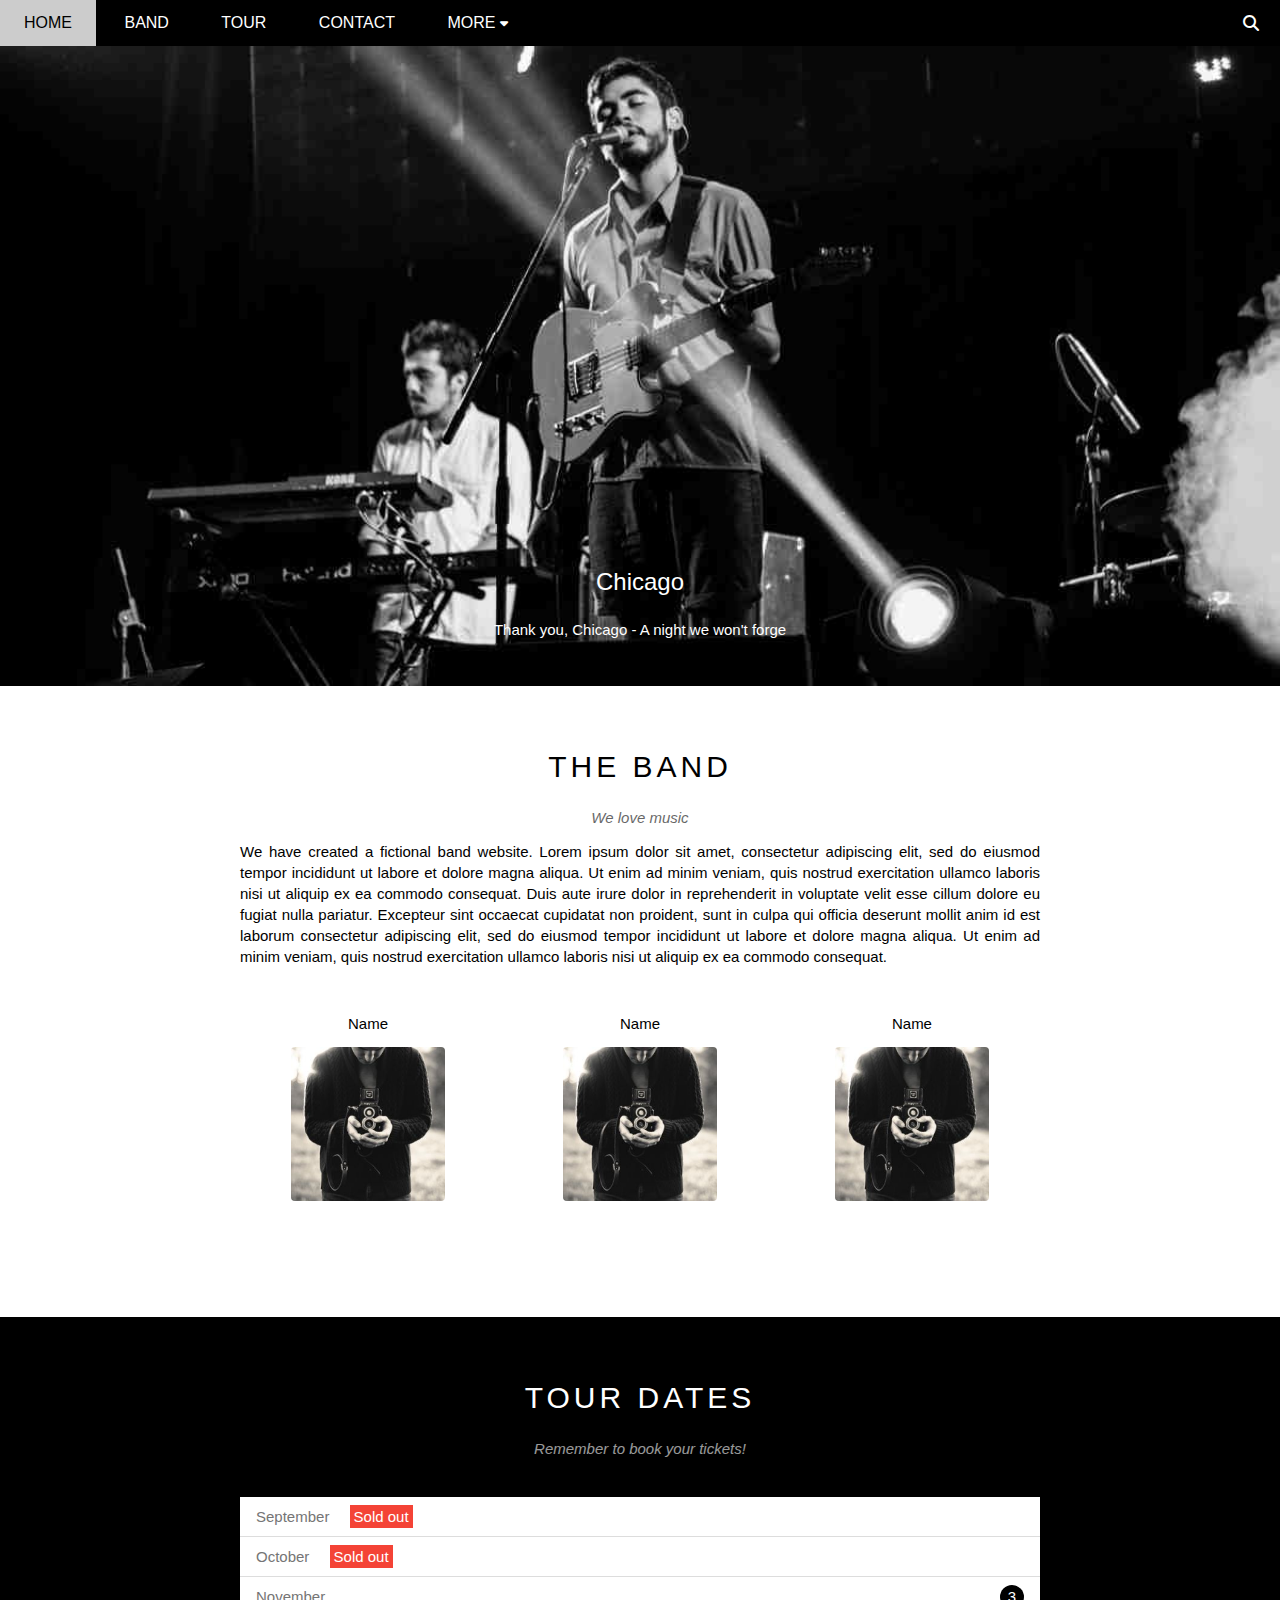
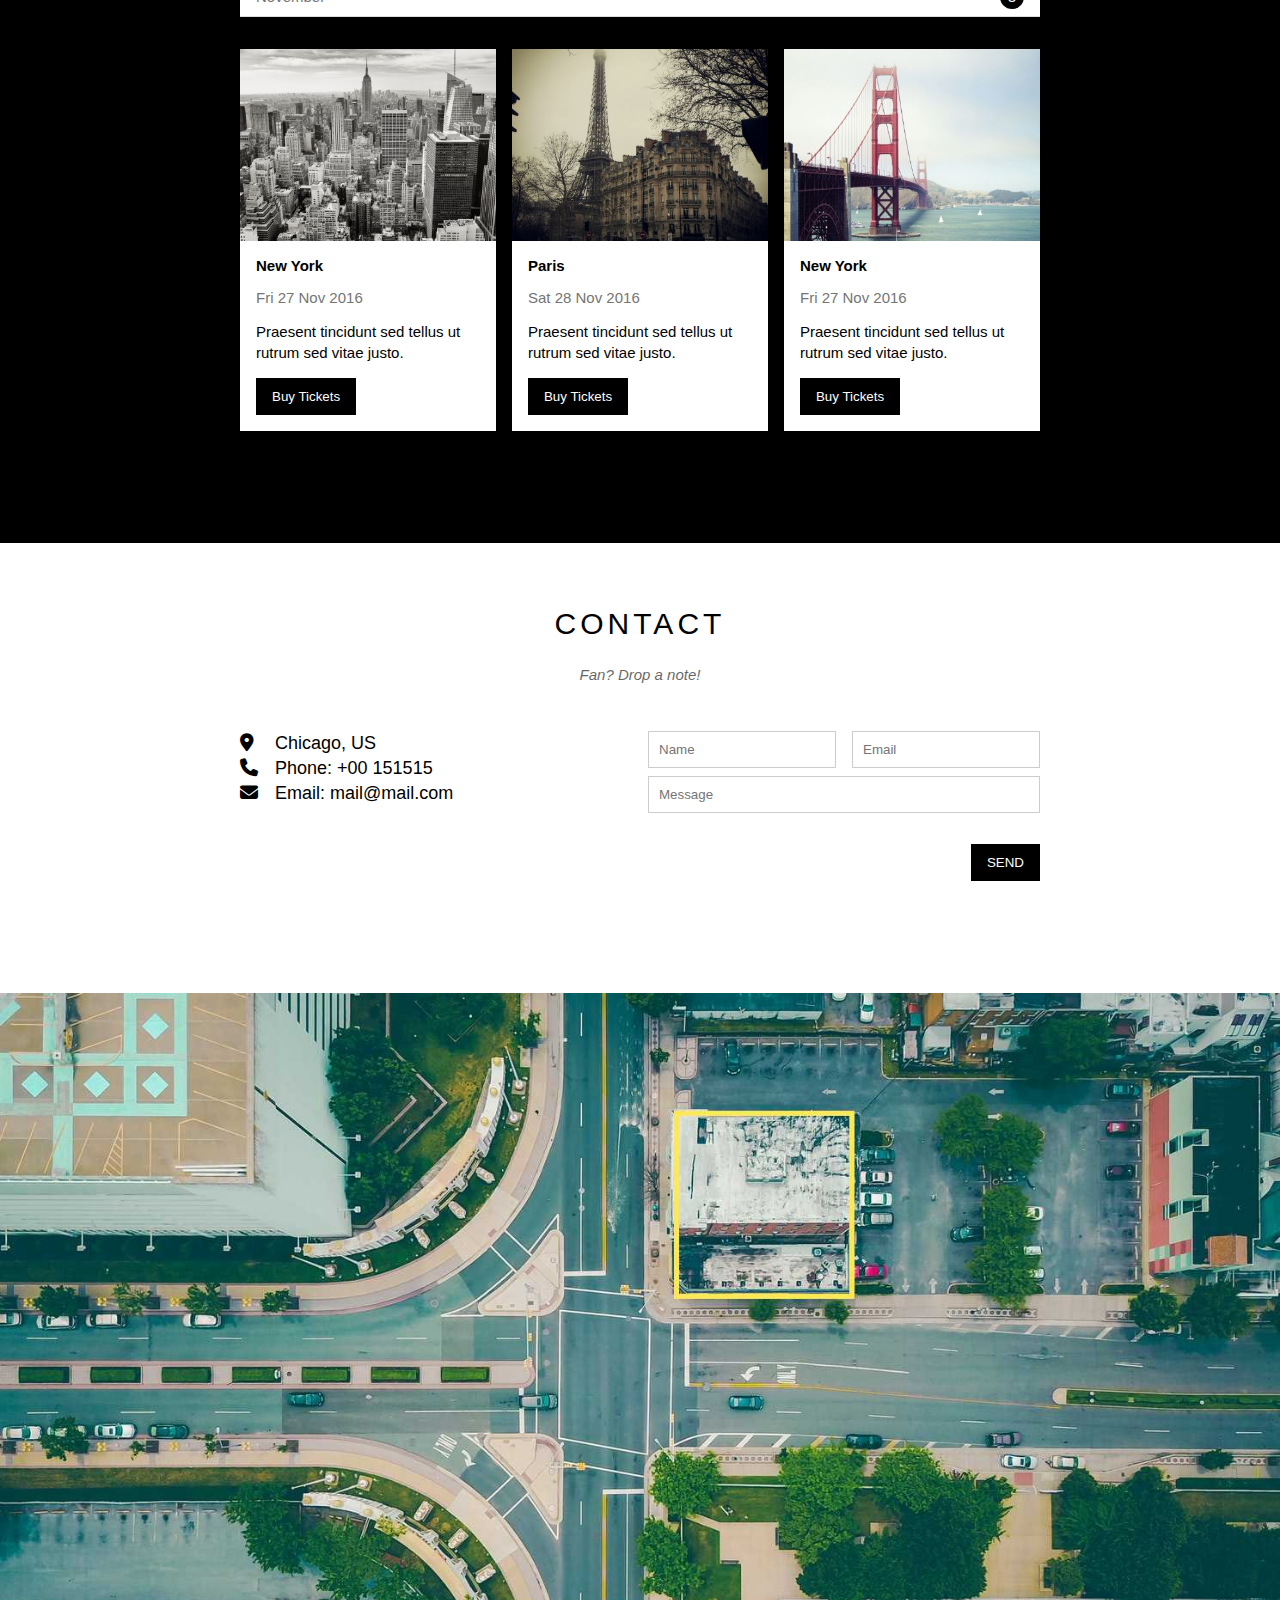
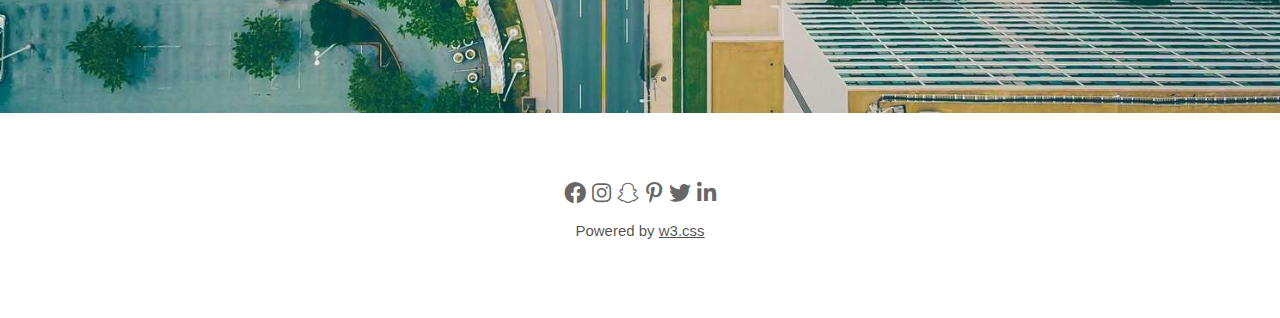
<file: index.html>
<!DOCTYPE html>
<html>

<head>
    <title>The Band</title>
    <meta charset="utf-8">
    <meta name="viewport" content="width=device-width, initial-scale=1.0">
    <link rel="stylesheet" href="assers/css/grid.css">
    <link rel="stylesheet" href="assers/css/theband.css">
    <link rel="stylesheet" href="assers/fonts/fontawesome-free-6.3.0-web/css/all.min.css">
    <link rel="shortcut icon" href="assers/img/favicon/theband/favicon-band.png" type="image/x-icon">
</head>

<body>
    <div id="main">
        <div id="header">
            <!-- bắt đầu nav -->
            <ul id="nav">
                <li><a href="#">Home</a></li>
                <li><a href="#band">Band</a></li>
                <li><a href="#tour">Tour</a></li>
                <li><a href="#contact">Contact</a></li>
                <li>
                    <a href="#">More
                        <i class="nav-arrow-down fa-solid fa-caret-down"></i>
                    </a>
                    <ul class="subnav">
                        <li><a href="#">Merchandise</a></li>
                        <li><a href="#">Extras</a></li>
                        <li><a href="#">Media</a></li>
                    </ul>
                    <!-- kết thúc nav -->

                </li>
            </ul>
            <!-- kết thúc nav -->
            <!-- bắt đầu search -->
            <div class="search-btn">
                <i class="search-icon fa-sharp fa-solid fa-magnifying-glass"></i>
            </div>

            <div id="mobile-menu" class="mobile-menu-btn">
                <i class="menu-icon fa-solid fa-bars"></i>
            </div>
            <!-- kết thúc search -->
        </div>

        <!-- bắt đầu slider -->
        <div id="slider">
            <div class="text-content">
                <h2 class="text-heading">Chicago</h2>
                <p class="text-description">Thank you, Chicago - A night we won't forge</p>
            </div>
        </div>

        <!-- kết thúc slider -->

        <!-- bắt đầu content -->
        <div id="content">
            <!-- about section -->
            <div id="band" class="m-11 m-o-1 c-11 c-o-1 content-section">
                <h2 class="section-heading">THE BAND</h2>
                <P class="section-sub-heading">We love music</P>
                <p class="about-text">We have created a fictional band website. Lorem ipsum dolor sit amet, consectetur
                    adipiscing elit, sed do eiusmod tempor incididunt ut labore et dolore magna aliqua. Ut enim ad minim
                    veniam, quis nostrud exercitation ullamco laboris nisi ut aliquip ex ea commodo consequat. Duis aute
                    irure dolor in reprehenderit in voluptate velit esse cillum dolore eu fugiat nulla pariatur.
                    Excepteur sint occaecat cupidatat non proident, sunt in culpa qui officia deserunt mollit anim id
                    est laborum consectetur adipiscing elit, sed do eiusmod tempor incididunt ut labore et dolore magna
                    aliqua. Ut enim ad minim veniam, quis nostrud exercitation ullamco laboris nisi ut aliquip ex ea
                    commodo consequat.</p>
                <div class="row nember-list">
                    <div class="l-4 m-4 c-12 col col-third text-center">
                        <p class="nember-name">Name</p>
                        <img src="assers/img/team/nember1.jpg" alt="Name" class="nember-img">
                    </div>

                    <div class="l-4 m-4 c-12 col col-third text-center">
                        <p class="nember-name">Name</p>
                        <img src="assers/img/team/nember1.jpg" alt="Name" class="nember-img">
                    </div>

                    <div class="l-4 m-4 c-12 col col-third text-center">
                        <p class="nember-name">Name</p>
                        <img src="assers/img/team/nember1.jpg" alt="Name" class="nember-img">
                    </div>
                    <div class="clear"></div>
                </div>
            </div>

            <!-- tour section -->
            <div id="tour" class="tour-section">
                <div class="m-11 m-o-1 c-12 content-section">
                    <h2 class="section-heading text-white">TOUR DATES</h2>
                    <P class="section-sub-heading text-white">Remember to book your tickets!</P>

                    <!-- tickets -->
                    <ul class="tickets-list">
                        <li>September <span class="sold-out">Sold out</span></li>
                        <li>October <span class="sold-out">Sold out</span></li>
                        <li>November <span class="quantity">3</span></li>
                    </ul>

                    <!-- places -->
                    <div class="row places-list">
                        <div class="l-4 m-4 c-12 col col-third">
                            <img src="assers/img/place/place1.jpg" alt="New York" class="place-img">
                            <div class="place-body">
                                <h3 class="place-heading">New York</h3>
                                <p class="place-time">Fri 27 Nov 2016</p>
                                <p class="place-desc">Praesent tincidunt sed tellus ut rutrum sed vitae justo.</p>
                                <button class="btn s-full-width js-buy-ticket">Buy Tickets</button>
                            </div>
                        </div>
                        <div class="l-4 m-4 c-12 col col-third">
                            <img src="assers/img/place/place2.jpg" alt="Paris" class="place-img">
                            <div class="place-body">
                                <h3 class="place-heading">Paris</h3>
                                <p class="place-time">Sat 28 Nov 2016</p>
                                <p class="place-desc">Praesent tincidunt sed tellus ut rutrum sed vitae justo.</p>
                                <button class="btn s-full-width js-buy-ticket">Buy Tickets</button>
                            </div>
                        </div>
                        <div class="l-4 m-4 c-12 col col-third">
                            <img src="assers/img/place/place3.jpg" alt="San Francisco " class="place-img">
                            <div class="place-body">
                                <h3 class="place-heading">New York</h3>
                                <p class="place-time">Fri 27 Nov 2016</p>
                                <p class="place-desc">Praesent tincidunt sed tellus ut rutrum sed vitae justo.</p>
                                <button class="btn s-full-width js-buy-ticket">Buy Tickets</button>
                            </div>
                        </div>
                    </div>
                </div>
            </div>

            <!--bắt đầu contact section  -->

            <div id="contact" class="m-10 m-o-2 c-12 content-section">
                <h2 class="section-heading">CONTACT</h2>
                <P class="section-sub-heading">Fan? Drop a note!</P>

                <div class="row contact-content">
                    <div class="col col-half contact-infor">
                        <p><i class="fa-solid fa-location-dot"></i> Chicago, US</p>
                        <p><i class="fa-solid fa-phone"></i> Phone: +00 151515</p>
                        <p><i class="fa-solid fa-envelope"></i> Email: mail@mail.com</p>
                    </div>

                    <div class="col col-half contact-form">
                        <form action="">
                            <div class="row">
                                <div class="col col-half">
                                    <input type="text" name="" placeholder="Name" required id="" class="form-comtrol">
                                </div>
                                <div class="col col-half">
                                    <input type="email" name="" placeholder="Email" required id="" class="form-comtrol">
                                </div>
                            </div>

                            <div class="row mt-8">
                                <div class="col col-full">
                                    <input type="text" name="" placeholder="Message" required id=""
                                        class="form-comtrol">
                                </div>
                            </div>
                            <div class="mt-16">
                                <input class="pull-right btn" type="submit" value="SEND">
                            </div>
                        </form>
                    </div>
                </div>
            </div>
            <!--kết thúc contact section  -->
        </div>

        <div class="map-section">
            <img src="assers/img/place/map.jpg" alt="map">
        </div>
        <!-- kết thúc content -->
        <!-- bắt đầu footer -->
        <div id="footer">
            <div class="socials-list">
                <a href="https://vi-vn.facebook.com/"><i class="fa-brands fa-facebook"></i></a>
                <a href="https://www.instagram.com/"><i class="fa-brands fa-instagram"></i></a>
                <a href="https://www.snapchat.com/"><i class="fa-brands fa-snapchat"></i></a>
                <a href="https://www.pinterest.com/"><i class="fa-brands fa-pinterest-p"></i></a>
                <a href="https://twitter.com/?lang=vi"><i class="fa-brands fa-twitter"></i></a>
                <a href="https://www.linkedin.com/"><i class="fa-brands fa-linkedin-in"></i></a>
            </div>

            <div class="coppyright">
                Powered by <a href="#">w3.css</a>
            </div>

        </div>
        <!--kết thúc footer -->
    </div>

    <div class="modal js-modal">
        <div class="modal-container js-modal-container">
            <div class="modal-close js-modal-close">
                <i class="fa-solid fa-xmark"></i>
            </div>

            <div class="modal-header">
                <i class="modal-bag fa-solid fa-suitcase"></i>
                Tickets
            </div>

            <div class="modal-body">
                <label for="ticket-quantity" class="modal-label">
                    <i class="fa-sharp fa-solid fa-cart-shopping"></i>
                    Tickets, $15 per person
                </label>
                <input id="ticket-quantity" type="text" class="modal-input" placeholder="How many?">

                <label for="ticket-email" class="modal-label">
                    <i class="fa-solid fa-user"></i>
                    Send To
                </label>
                <input id="ticket-email" type="email" class="modal-input" placeholder="Enter email">

                <button id="buy-tickets">
                    Pay <i class="fa-sharp fa-solid fa-check"></i>
                </button>
            </div>

            <footer class="modal-footer">
                <p class="modal-help">Need <a href="">help?</a></p>
            </footer>
        </div>


    </div>


    <script>
        var header = document.getElementById('header')
        var mobileMenu = document.getElementById('mobile-menu')
        var headerHeight = header.clientHeight;

        // Đóng/mở mobile  
        mobileMenu.onclick = function () {
            var isClosed = header.clientHeight === 46;
            if (isClosed) {
                header.style.height = 'auto';
            } else {
                header.style.height = null
            }
        }

        // Tự động đóng khi chọn menu
        var menuItems = document.querySelectorAll('#nav li a[href*="#"]')
        for (var i= 0; i < menuItems.length; i++) {
            var menuItem = menuItems [i];
        }
        menuItem.onclick = function(event) {
                var isParentMenu = this.nextElementSibling && this.nextElementSibling.classList.contains('subnav');
                if (!isParentMenu) {
                    event.preventDefault();
                } else {
                    header.style.height = null;
                }
            }
    </script>

    <script>
        const buyBtns = document.querySelectorAll('.js-buy-ticket')
        const modal = document.querySelector('.js-modal')
        const modalContainer = document.querySelector('.js-modal-container')
        const modalClose = document.querySelector('.js-modal-close')

        // hàm ẩn modal mua vé ( gỡ bỏ class open cảu modal )
        function showBuyTickets() {
            modal.classList.add('open')
        }

        function hideBuyTickets() {
            modal.classList.remove('open')
        }

        // Lập qua từng thẻ button và nghe hành vi click 
        for (const buyBtn of buyBtns) {
            buyBtn.addEventListener('click', showBuyTickets)
        }

        // Nghe hành vi click vào button close
        modalClose.addEventListener('click', hideBuyTickets)

        modal.addEventListener('click', hideBuyTickets)

        modalContainer.addEventListener('click', function (event) {
            event.stopPropagation()
        })
    </script>
</body>

</html>
</file>
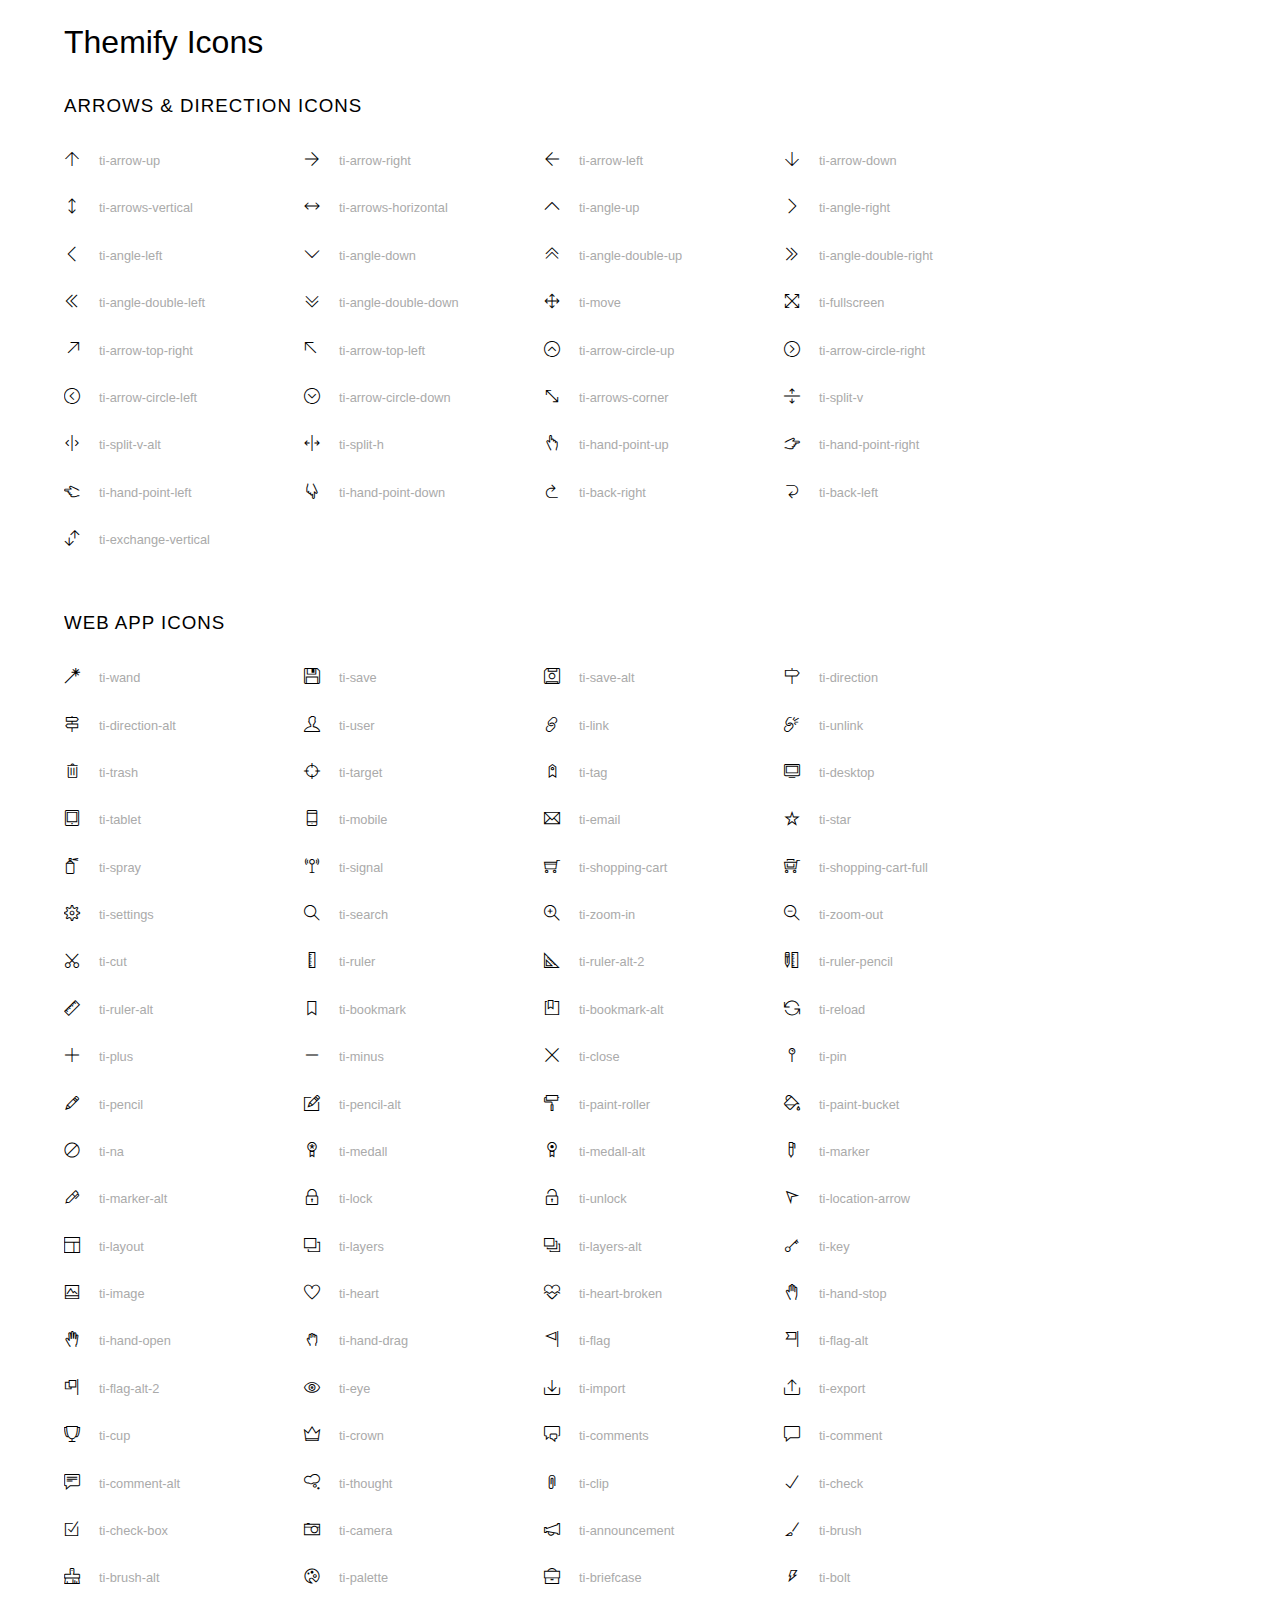
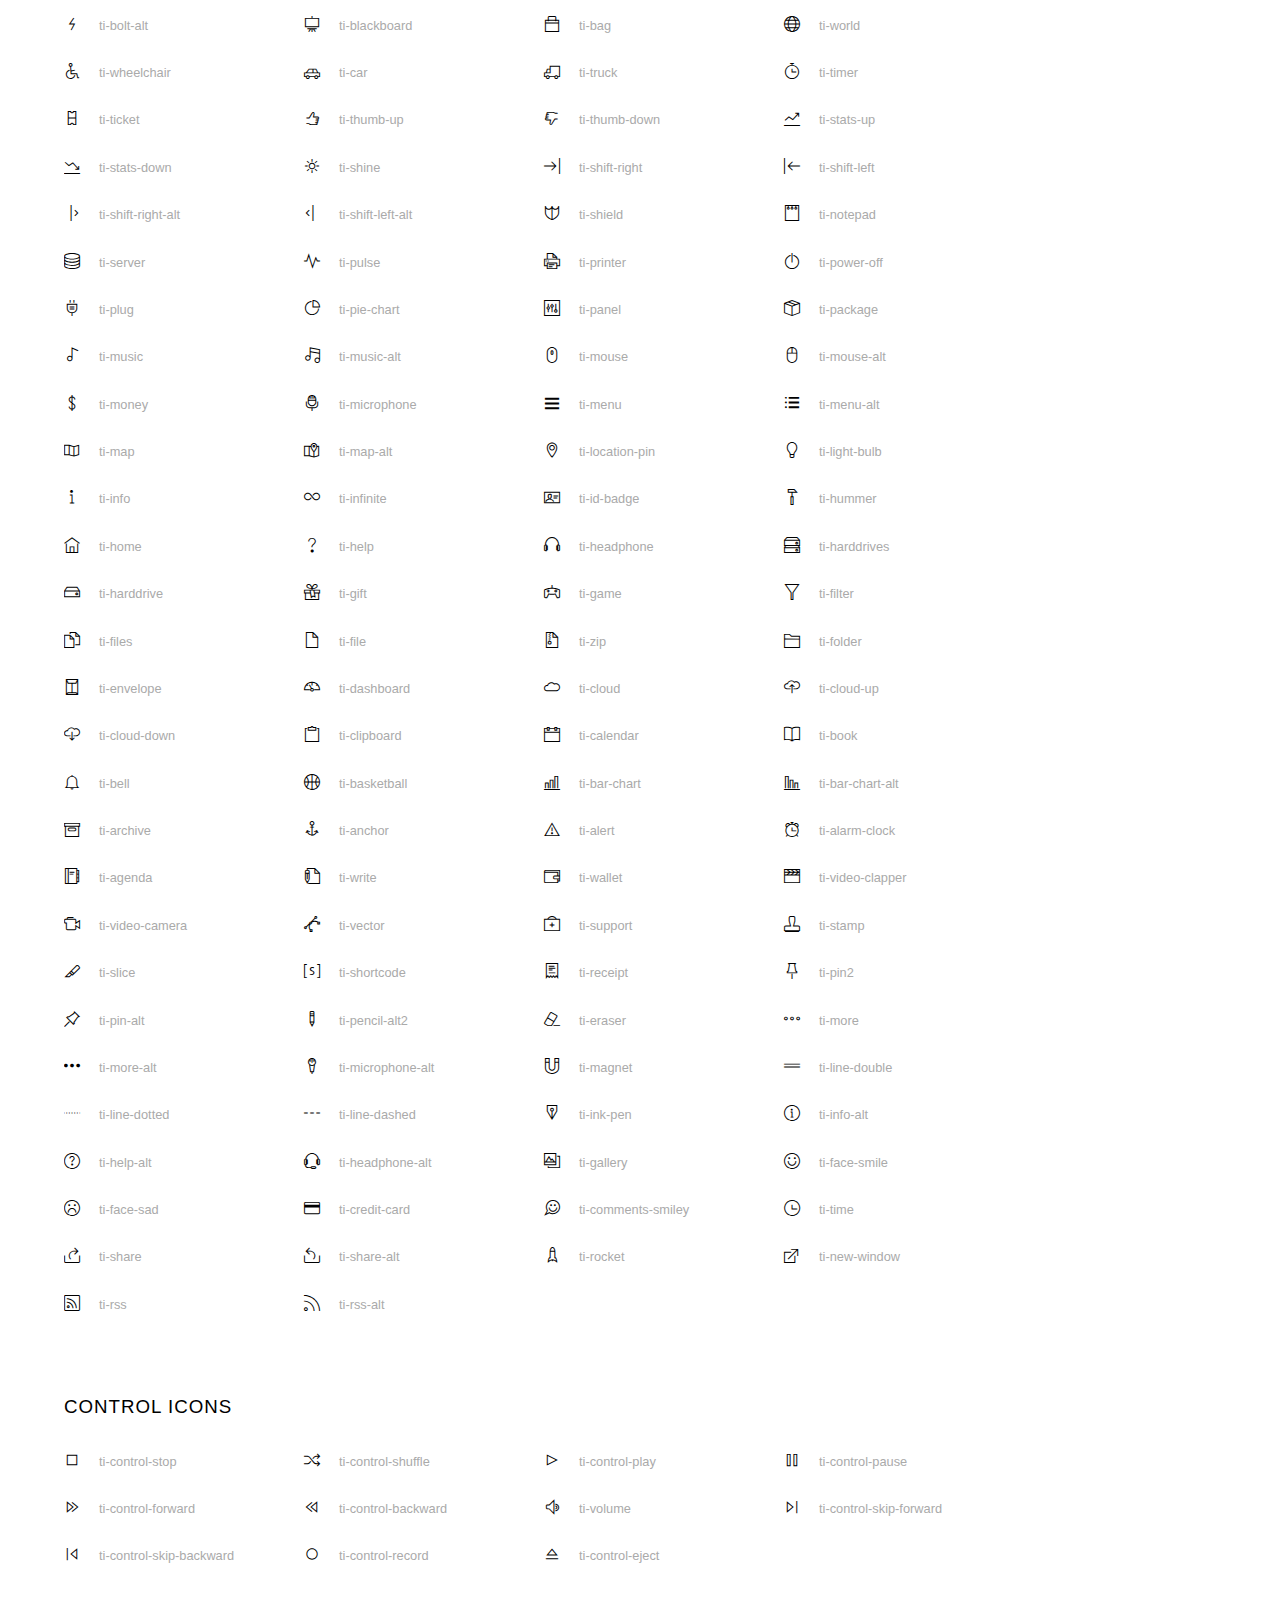
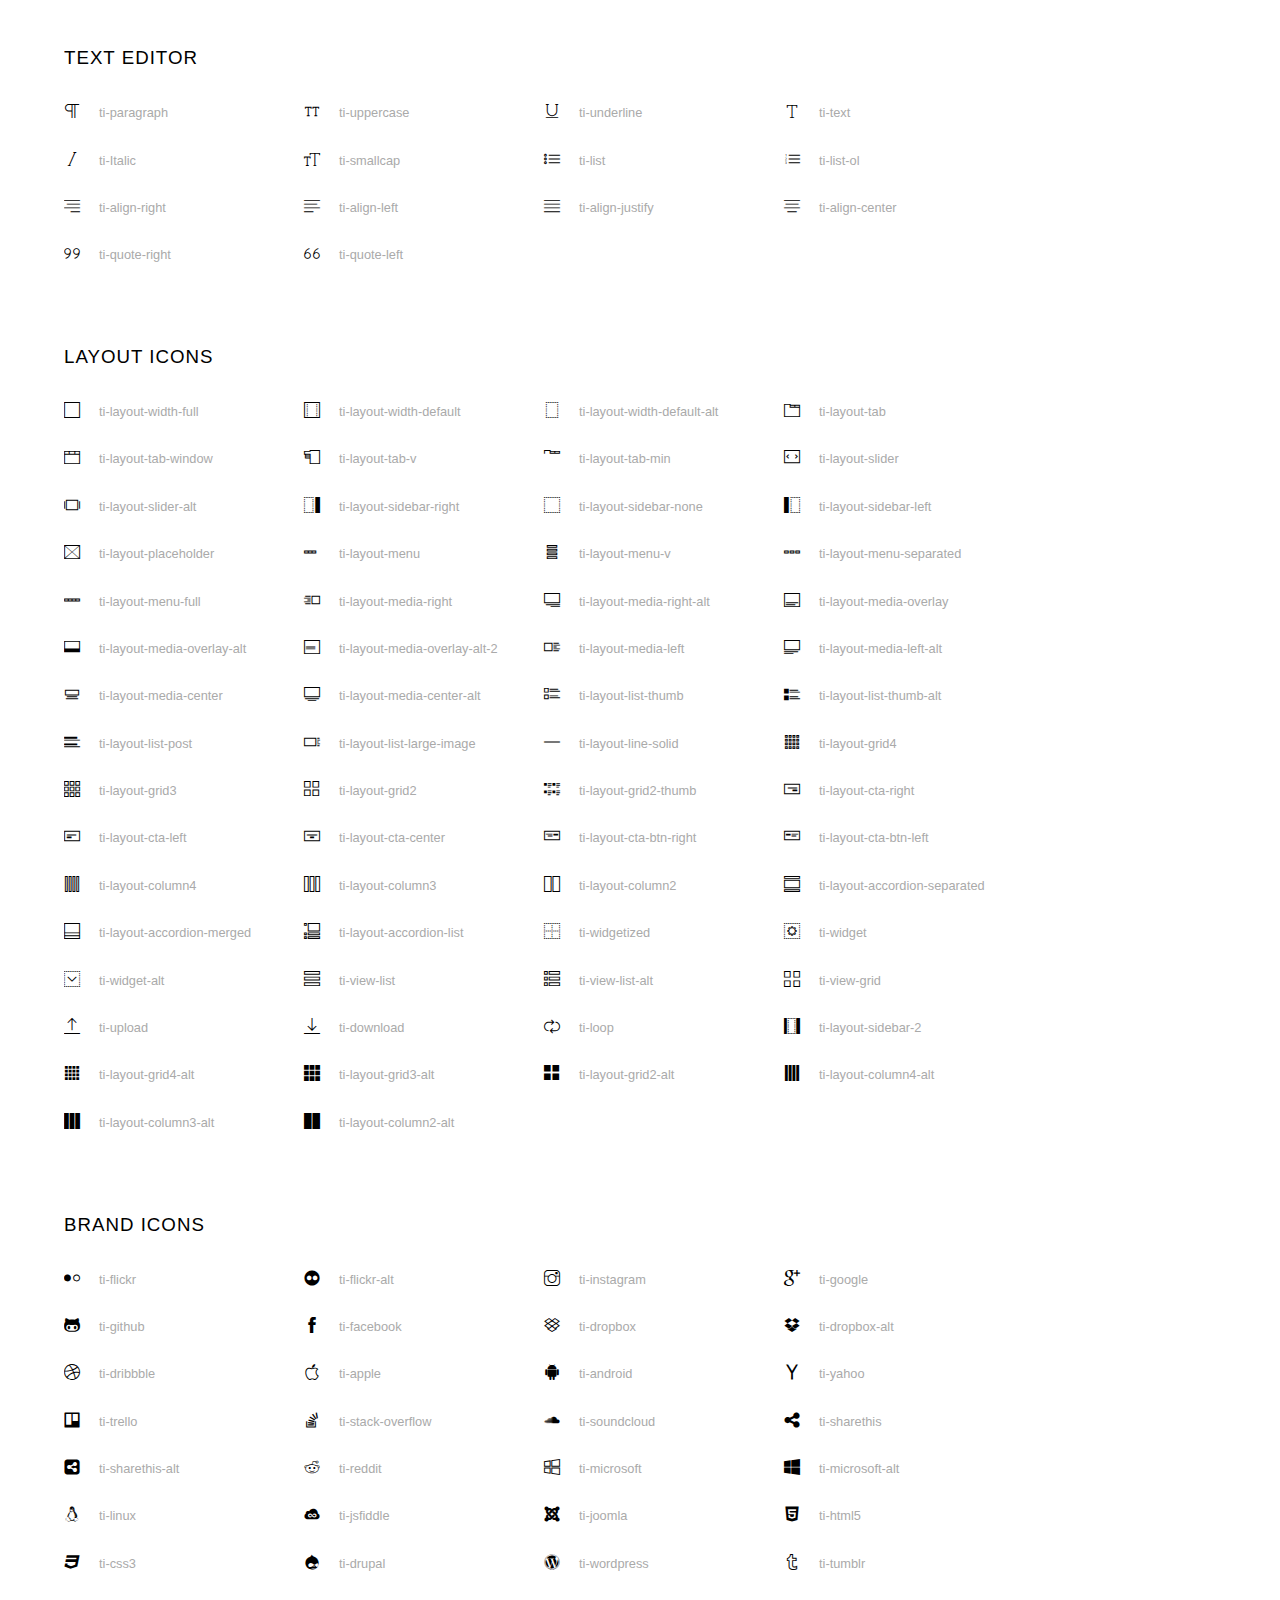
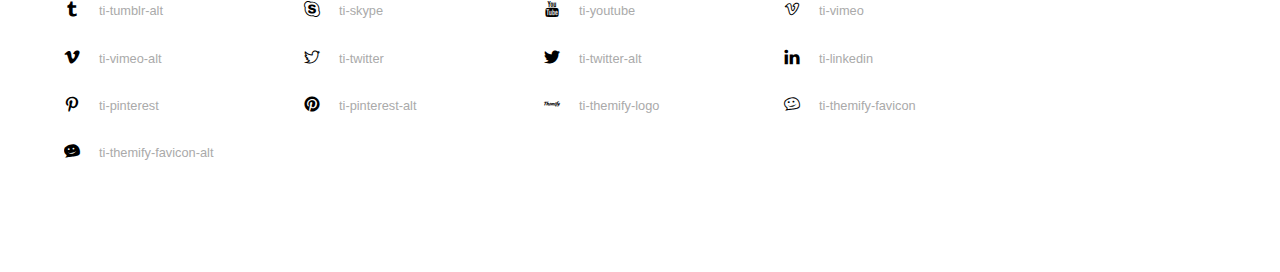
<file: assers/fonts/themify-icons-font/index.html>
<!doctype html>
<html>
<head>
	<meta charset="utf-8">
	<title>Themify Icon Font</title>
	<meta name="viewport" content="width=device-width">
	<link rel="stylesheet" href="demo-files/demo.css">
	<link rel="stylesheet" href="themify-icons.css">
	<!--[if lt IE 8]><!-->
	<link rel="stylesheet" href="ie7/ie7.css">
	<!--<![endif]-->
</head>
<body>
	<h1>Themify Icons</h1>

	<div class="icon-section">

		<div class="icon-section">
			<h3>Arrows &amp; Direction Icons </h3>

			<div class="icon-container">
				<span class="ti-arrow-up"></span><span class="icon-name"> ti-arrow-up</span>
			</div>
			<div class="icon-container">
				<span class="ti-arrow-right"></span><span class="icon-name"> ti-arrow-right</span>
			</div>
			<div class="icon-container">
				<span class="ti-arrow-left"></span><span class="icon-name"> ti-arrow-left</span>
			</div>
			<div class="icon-container">
				<span class="ti-arrow-down"></span><span class="icon-name"> ti-arrow-down</span>
			</div>
			<div class="icon-container">
				<span class="ti-arrows-vertical"></span><span class="icon-name"> ti-arrows-vertical</span>
			</div>
			<div class="icon-container">
				<span class="ti-arrows-horizontal"></span><span class="icon-name"> ti-arrows-horizontal</span>
			</div>
			<div class="icon-container">
				<span class="ti-angle-up"></span><span class="icon-name"> ti-angle-up</span>
			</div>
			<div class="icon-container">
				<span class="ti-angle-right"></span><span class="icon-name"> ti-angle-right</span>
			</div>
			<div class="icon-container">
				<span class="ti-angle-left"></span><span class="icon-name"> ti-angle-left</span>
			</div>
			<div class="icon-container">
				<span class="ti-angle-down"></span><span class="icon-name"> ti-angle-down</span>
			</div>	
			<div class="icon-container">
				<span class="ti-angle-double-up"></span><span class="icon-name"> ti-angle-double-up</span>
			</div>
			<div class="icon-container">
				<span class="ti-angle-double-right"></span><span class="icon-name"> ti-angle-double-right</span>
			</div>
			<div class="icon-container">
				<span class="ti-angle-double-left"></span><span class="icon-name"> ti-angle-double-left</span>
			</div>
			<div class="icon-container">
				<span class="ti-angle-double-down"></span><span class="icon-name"> ti-angle-double-down</span>
			</div>					
			<div class="icon-container">
				<span class="ti-move"></span><span class="icon-name"> ti-move</span>
			</div>
			<div class="icon-container">
				<span class="ti-fullscreen"></span><span class="icon-name"> ti-fullscreen</span>
			</div>
			<div class="icon-container">
				<span class="ti-arrow-top-right"></span><span class="icon-name"> ti-arrow-top-right</span>
			</div>
			<div class="icon-container">
				<span class="ti-arrow-top-left"></span><span class="icon-name"> ti-arrow-top-left</span>
			</div>
			<div class="icon-container">
				<span class="ti-arrow-circle-up"></span><span class="icon-name"> ti-arrow-circle-up</span>
			</div>
			<div class="icon-container">
				<span class="ti-arrow-circle-right"></span><span class="icon-name"> ti-arrow-circle-right</span>
			</div>
			<div class="icon-container">
				<span class="ti-arrow-circle-left"></span><span class="icon-name"> ti-arrow-circle-left</span>
			</div>
			<div class="icon-container">
				<span class="ti-arrow-circle-down"></span><span class="icon-name"> ti-arrow-circle-down</span>
			</div>
			<div class="icon-container">
				<span class="ti-arrows-corner"></span><span class="icon-name"> ti-arrows-corner</span>
			</div>
			<div class="icon-container">
				<span class="ti-split-v"></span><span class="icon-name"> ti-split-v</span>
			</div>

			<div class="icon-container">
				<span class="ti-split-v-alt"></span><span class="icon-name"> ti-split-v-alt</span>
			</div>
			<div class="icon-container">
				<span class="ti-split-h"></span><span class="icon-name"> ti-split-h</span>
			</div>
			<div class="icon-container">
				<span class="ti-hand-point-up"></span><span class="icon-name"> ti-hand-point-up</span>
			</div>
			<div class="icon-container">
				<span class="ti-hand-point-right"></span><span class="icon-name"> ti-hand-point-right</span>
			</div>
			<div class="icon-container">
				<span class="ti-hand-point-left"></span><span class="icon-name"> ti-hand-point-left</span>
			</div>
			<div class="icon-container">
				<span class="ti-hand-point-down"></span><span class="icon-name"> ti-hand-point-down</span>
			</div>
			<div class="icon-container">
				<span class="ti-back-right"></span><span class="icon-name"> ti-back-right</span>
			</div>
			<div class="icon-container">
				<span class="ti-back-left"></span><span class="icon-name"> ti-back-left</span>
			</div>
			<div class="icon-container">
				<span class="ti-exchange-vertical"></span><span class="icon-name"> ti-exchange-vertical</span>
			</div>

		</div> <!-- Arrows Icons -->



		<h3>Web App Icons</h3>
		
		<div class="icon-section">

			<div class="icon-container">
				<span class="ti-wand"></span><span class="icon-name"> ti-wand</span>
			</div>
			<div class="icon-container">
				<span class="ti-save"></span><span class="icon-name"> ti-save</span>
			</div>
			<div class="icon-container">
				<span class="ti-save-alt"></span><span class="icon-name"> ti-save-alt</span>
			</div>

			<div class="icon-container">
				<span class="ti-direction"></span><span class="icon-name"> ti-direction</span>
			</div>
			<div class="icon-container">
				<span class="ti-direction-alt"></span><span class="icon-name"> ti-direction-alt</span>
			</div>
			<div class="icon-container">
				<span class="ti-user"></span><span class="icon-name"> ti-user</span>
			</div>
			<div class="icon-container">
				<span class="ti-link"></span><span class="icon-name"> ti-link</span>
			</div>
			<div class="icon-container">
				<span class="ti-unlink"></span><span class="icon-name"> ti-unlink</span>
			</div>
			<div class="icon-container">
				<span class="ti-trash"></span><span class="icon-name"> ti-trash</span>
			</div>
			<div class="icon-container">
				<span class="ti-target"></span><span class="icon-name"> ti-target</span>
			</div>
			<div class="icon-container">
				<span class="ti-tag"></span><span class="icon-name"> ti-tag</span>
			</div>
			<div class="icon-container">
				<span class="ti-desktop"></span><span class="icon-name"> ti-desktop</span>
			</div>
			<div class="icon-container">
				<span class="ti-tablet"></span><span class="icon-name"> ti-tablet</span>
			</div>
			<div class="icon-container">
				<span class="ti-mobile"></span><span class="icon-name"> ti-mobile</span>
			</div>
			<div class="icon-container">
				<span class="ti-email"></span><span class="icon-name"> ti-email</span>
			</div>	
			<div class="icon-container">
				<span class="ti-star"></span><span class="icon-name"> ti-star</span>
			</div>
			<div class="icon-container">
				<span class="ti-spray"></span><span class="icon-name"> ti-spray</span>
			</div>
			<div class="icon-container">
				<span class="ti-signal"></span><span class="icon-name"> ti-signal</span>
			</div>
			<div class="icon-container">
				<span class="ti-shopping-cart"></span><span class="icon-name"> ti-shopping-cart</span>
			</div>
			<div class="icon-container">
				<span class="ti-shopping-cart-full"></span><span class="icon-name"> ti-shopping-cart-full</span>
			</div>
			<div class="icon-container">
				<span class="ti-settings"></span><span class="icon-name"> ti-settings</span>
			</div>
			<div class="icon-container">
				<span class="ti-search"></span><span class="icon-name"> ti-search</span>
			</div>
			<div class="icon-container">
				<span class="ti-zoom-in"></span><span class="icon-name"> ti-zoom-in</span>
			</div>
			<div class="icon-container">
				<span class="ti-zoom-out"></span><span class="icon-name"> ti-zoom-out</span>
			</div>
			<div class="icon-container">
				<span class="ti-cut"></span><span class="icon-name"> ti-cut</span>
			</div>
			<div class="icon-container">
				<span class="ti-ruler"></span><span class="icon-name"> ti-ruler</span>
			</div>
			<div class="icon-container">
				<span class="ti-ruler-alt-2"></span><span class="icon-name"> ti-ruler-alt-2</span>
			</div>			
			<div class="icon-container">
				<span class="ti-ruler-pencil"></span><span class="icon-name"> ti-ruler-pencil</span>
			</div>
			<div class="icon-container">
				<span class="ti-ruler-alt"></span><span class="icon-name"> ti-ruler-alt</span>
			</div>
			<div class="icon-container">
				<span class="ti-bookmark"></span><span class="icon-name"> ti-bookmark</span>
			</div>
			<div class="icon-container">
				<span class="ti-bookmark-alt"></span><span class="icon-name"> ti-bookmark-alt</span>
			</div>
			<div class="icon-container">
				<span class="ti-reload"></span><span class="icon-name"> ti-reload</span>
			</div>
			<div class="icon-container">
				<span class="ti-plus"></span><span class="icon-name"> ti-plus</span>
			</div>
			<div class="icon-container">
				<span class="ti-minus"></span><span class="icon-name"> ti-minus</span>
			</div>
			<div class="icon-container">
				<span class="ti-close"></span><span class="icon-name"> ti-close</span>
			</div>			
			<div class="icon-container">
				<span class="ti-pin"></span><span class="icon-name"> ti-pin</span>
			</div>
			<div class="icon-container">
				<span class="ti-pencil"></span><span class="icon-name"> ti-pencil</span>
			</div>
					
		  	<div class="icon-container">
				<span class="ti-pencil-alt"></span><span class="icon-name"> ti-pencil-alt</span>
			</div>
			<div class="icon-container">
				<span class="ti-paint-roller"></span><span class="icon-name"> ti-paint-roller</span>
			</div>
			<div class="icon-container">
				<span class="ti-paint-bucket"></span><span class="icon-name"> ti-paint-bucket</span>
			</div>
			<div class="icon-container">
				<span class="ti-na"></span><span class="icon-name"> ti-na</span>
			</div>
			<div class="icon-container">
				<span class="ti-medall"></span><span class="icon-name"> ti-medall</span>
			</div>
			<div class="icon-container">
				<span class="ti-medall-alt"></span><span class="icon-name"> ti-medall-alt</span>
			</div>
			<div class="icon-container">
				<span class="ti-marker"></span><span class="icon-name"> ti-marker</span>
			</div>
			<div class="icon-container">
				<span class="ti-marker-alt"></span><span class="icon-name"> ti-marker-alt</span>
			</div>

			<div class="icon-container">
				<span class="ti-lock"></span><span class="icon-name"> ti-lock</span>
			</div>
			<div class="icon-container">
				<span class="ti-unlock"></span><span class="icon-name"> ti-unlock</span>
			</div>
			<div class="icon-container">
				<span class="ti-location-arrow"></span><span class="icon-name"> ti-location-arrow</span>
			</div>
			<div class="icon-container">
				<span class="ti-layout"></span><span class="icon-name"> ti-layout</span>
			</div>
			<div class="icon-container">
				<span class="ti-layers"></span><span class="icon-name"> ti-layers</span>
			</div>
			<div class="icon-container">
				<span class="ti-layers-alt"></span><span class="icon-name"> ti-layers-alt</span>
			</div>
			<div class="icon-container">
				<span class="ti-key"></span><span class="icon-name"> ti-key</span>
			</div>
			<div class="icon-container">
				<span class="ti-image"></span><span class="icon-name"> ti-image</span>
			</div>
			<div class="icon-container">
				<span class="ti-heart"></span><span class="icon-name"> ti-heart</span>
			</div>
			<div class="icon-container">
				<span class="ti-heart-broken"></span><span class="icon-name"> ti-heart-broken</span>
			</div>
			<div class="icon-container">
				<span class="ti-hand-stop"></span><span class="icon-name"> ti-hand-stop</span>
			</div>
			<div class="icon-container">
				<span class="ti-hand-open"></span><span class="icon-name"> ti-hand-open</span>
			</div>
			<div class="icon-container">
				<span class="ti-hand-drag"></span><span class="icon-name"> ti-hand-drag</span>
			</div>
			<div class="icon-container">
				<span class="ti-flag"></span><span class="icon-name"> ti-flag</span>
			</div>
			<div class="icon-container">
				<span class="ti-flag-alt"></span><span class="icon-name"> ti-flag-alt</span>
			</div>
			<div class="icon-container">
				<span class="ti-flag-alt-2"></span><span class="icon-name"> ti-flag-alt-2</span>
			</div>
			<div class="icon-container">
				<span class="ti-eye"></span><span class="icon-name"> ti-eye</span>
			</div>
			<div class="icon-container">
				<span class="ti-import"></span><span class="icon-name"> ti-import</span>
			</div>			
			<div class="icon-container">
				<span class="ti-export"></span><span class="icon-name"> ti-export</span>
			</div>
			<div class="icon-container">
				<span class="ti-cup"></span><span class="icon-name"> ti-cup</span>
			</div>
			<div class="icon-container">
				<span class="ti-crown"></span><span class="icon-name"> ti-crown</span>
			</div>
			<div class="icon-container">
				<span class="ti-comments"></span><span class="icon-name"> ti-comments</span>
			</div>
			<div class="icon-container">
				<span class="ti-comment"></span><span class="icon-name"> ti-comment</span>
			</div>
			<div class="icon-container">
				<span class="ti-comment-alt"></span><span class="icon-name"> ti-comment-alt</span>
			</div>
			<div class="icon-container">
				<span class="ti-thought"></span><span class="icon-name"> ti-thought</span>
			</div>			
			<div class="icon-container">
				<span class="ti-clip"></span><span class="icon-name"> ti-clip</span>
			</div>

			<div class="icon-container">
				<span class="ti-check"></span><span class="icon-name"> ti-check</span>
			</div>
			<div class="icon-container">
				<span class="ti-check-box"></span><span class="icon-name"> ti-check-box</span>
			</div>
			<div class="icon-container">
				<span class="ti-camera"></span><span class="icon-name"> ti-camera</span>
			</div>
			<div class="icon-container">
				<span class="ti-announcement"></span><span class="icon-name"> ti-announcement</span>
			</div>
			<div class="icon-container">
				<span class="ti-brush"></span><span class="icon-name"> ti-brush</span>
			</div>
			<div class="icon-container">
				<span class="ti-brush-alt"></span><span class="icon-name"> ti-brush-alt</span>
			</div>
			<div class="icon-container">
				<span class="ti-palette"></span><span class="icon-name"> ti-palette</span>
			</div>			
			<div class="icon-container">
				<span class="ti-briefcase"></span><span class="icon-name"> ti-briefcase</span>
			</div>
			<div class="icon-container">
				<span class="ti-bolt"></span><span class="icon-name"> ti-bolt</span>
			</div>
			<div class="icon-container">
				<span class="ti-bolt-alt"></span><span class="icon-name"> ti-bolt-alt</span>
			</div>
			<div class="icon-container">
				<span class="ti-blackboard"></span><span class="icon-name"> ti-blackboard</span>
			</div>
			<div class="icon-container">
				<span class="ti-bag"></span><span class="icon-name"> ti-bag</span>
			</div>
			<div class="icon-container">
				<span class="ti-world"></span><span class="icon-name"> ti-world</span>
			</div>
			<div class="icon-container">
				<span class="ti-wheelchair"></span><span class="icon-name"> ti-wheelchair</span>
			</div>
			<div class="icon-container">
				<span class="ti-car"></span><span class="icon-name"> ti-car</span>
			</div>
			<div class="icon-container">
				<span class="ti-truck"></span><span class="icon-name"> ti-truck</span>
			</div>
			<div class="icon-container">
				<span class="ti-timer"></span><span class="icon-name"> ti-timer</span>
			</div>
			<div class="icon-container">
				<span class="ti-ticket"></span><span class="icon-name"> ti-ticket</span>
			</div>
			<div class="icon-container">
				<span class="ti-thumb-up"></span><span class="icon-name"> ti-thumb-up</span>
			</div>
			<div class="icon-container">
				<span class="ti-thumb-down"></span><span class="icon-name"> ti-thumb-down</span>
			</div>

			<div class="icon-container">
				<span class="ti-stats-up"></span><span class="icon-name"> ti-stats-up</span>
			</div>
			<div class="icon-container">
				<span class="ti-stats-down"></span><span class="icon-name"> ti-stats-down</span>
			</div>
			<div class="icon-container">
				<span class="ti-shine"></span><span class="icon-name"> ti-shine</span>
			</div>
			<div class="icon-container">
				<span class="ti-shift-right"></span><span class="icon-name"> ti-shift-right</span>
			</div>
			<div class="icon-container">
				<span class="ti-shift-left"></span><span class="icon-name"> ti-shift-left</span>
			</div>

			<div class="icon-container">
				<span class="ti-shift-right-alt"></span><span class="icon-name"> ti-shift-right-alt</span>
			</div>
			<div class="icon-container">
				<span class="ti-shift-left-alt"></span><span class="icon-name"> ti-shift-left-alt</span>
			</div>
			<div class="icon-container">
				<span class="ti-shield"></span><span class="icon-name"> ti-shield</span>
			</div>
			<div class="icon-container">
				<span class="ti-notepad"></span><span class="icon-name"> ti-notepad</span>
			</div>
			<div class="icon-container">
				<span class="ti-server"></span><span class="icon-name"> ti-server</span>
			</div>

			<div class="icon-container">
				<span class="ti-pulse"></span><span class="icon-name"> ti-pulse</span>
			</div>
			<div class="icon-container">
				<span class="ti-printer"></span><span class="icon-name"> ti-printer</span>
			</div>
			<div class="icon-container">
				<span class="ti-power-off"></span><span class="icon-name"> ti-power-off</span>
			</div>
			<div class="icon-container">
				<span class="ti-plug"></span><span class="icon-name"> ti-plug</span>
			</div>
			<div class="icon-container">
				<span class="ti-pie-chart"></span><span class="icon-name"> ti-pie-chart</span>
			</div>

			<div class="icon-container">
				<span class="ti-panel"></span><span class="icon-name"> ti-panel</span>
			</div>
			<div class="icon-container">
				<span class="ti-package"></span><span class="icon-name"> ti-package</span>
			</div>
			<div class="icon-container">
				<span class="ti-music"></span><span class="icon-name"> ti-music</span>
			</div>
			<div class="icon-container">
				<span class="ti-music-alt"></span><span class="icon-name"> ti-music-alt</span>
			</div>
			<div class="icon-container">
				<span class="ti-mouse"></span><span class="icon-name"> ti-mouse</span>
			</div>
			<div class="icon-container">
				<span class="ti-mouse-alt"></span><span class="icon-name"> ti-mouse-alt</span>
			</div>
			<div class="icon-container">
				<span class="ti-money"></span><span class="icon-name"> ti-money</span>
			</div>
			<div class="icon-container">
				<span class="ti-microphone"></span><span class="icon-name"> ti-microphone</span>
			</div>
			<div class="icon-container">
				<span class="ti-menu"></span><span class="icon-name"> ti-menu</span>
			</div>
			<div class="icon-container">
				<span class="ti-menu-alt"></span><span class="icon-name"> ti-menu-alt</span>
			</div>
			<div class="icon-container">
				<span class="ti-map"></span><span class="icon-name"> ti-map</span>
			</div>
			<div class="icon-container">
				<span class="ti-map-alt"></span><span class="icon-name"> ti-map-alt</span>
			</div>

			<div class="icon-container">
				<span class="ti-location-pin"></span><span class="icon-name"> ti-location-pin</span>
			</div>

			<div class="icon-container">
				<span class="ti-light-bulb"></span><span class="icon-name"> ti-light-bulb</span>
			</div>
			<div class="icon-container">
				<span class="ti-info"></span><span class="icon-name"> ti-info</span>
			</div>
			<div class="icon-container">
				<span class="ti-infinite"></span><span class="icon-name"> ti-infinite</span>
			</div>
			<div class="icon-container">
				<span class="ti-id-badge"></span><span class="icon-name"> ti-id-badge</span>
			</div>
			<div class="icon-container">
				<span class="ti-hummer"></span><span class="icon-name"> ti-hummer</span>
			</div>
			<div class="icon-container">
				<span class="ti-home"></span><span class="icon-name"> ti-home</span>
			</div>
			<div class="icon-container">
				<span class="ti-help"></span><span class="icon-name"> ti-help</span>
			</div>
			<div class="icon-container">
				<span class="ti-headphone"></span><span class="icon-name"> ti-headphone</span>
			</div>
			<div class="icon-container">
				<span class="ti-harddrives"></span><span class="icon-name"> ti-harddrives</span>
			</div>
			<div class="icon-container">
				<span class="ti-harddrive"></span><span class="icon-name"> ti-harddrive</span>
			</div>
			<div class="icon-container">
				<span class="ti-gift"></span><span class="icon-name"> ti-gift</span>
			</div>
			<div class="icon-container">
				<span class="ti-game"></span><span class="icon-name"> ti-game</span>
			</div>
			<div class="icon-container">
				<span class="ti-filter"></span><span class="icon-name"> ti-filter</span>
			</div>
			<div class="icon-container">
				<span class="ti-files"></span><span class="icon-name"> ti-files</span>
			</div>
			<div class="icon-container">
				<span class="ti-file"></span><span class="icon-name"> ti-file</span>
			</div>
			<div class="icon-container">
				<span class="ti-zip"></span><span class="icon-name"> ti-zip</span>
			</div>
			<div class="icon-container">
				<span class="ti-folder"></span><span class="icon-name"> ti-folder</span>
			</div>			
			<div class="icon-container">
				<span class="ti-envelope"></span><span class="icon-name"> ti-envelope</span>
			</div>


			<div class="icon-container">
				<span class="ti-dashboard"></span><span class="icon-name"> ti-dashboard</span>
			</div>
			<div class="icon-container">
				<span class="ti-cloud"></span><span class="icon-name"> ti-cloud</span>
			</div>
			<div class="icon-container">
				<span class="ti-cloud-up"></span><span class="icon-name"> ti-cloud-up</span>
			</div>
			<div class="icon-container">
				<span class="ti-cloud-down"></span><span class="icon-name"> ti-cloud-down</span>
			</div>
			<div class="icon-container">
				<span class="ti-clipboard"></span><span class="icon-name"> ti-clipboard</span>
			</div>
			<div class="icon-container">
				<span class="ti-calendar"></span><span class="icon-name"> ti-calendar</span>
			</div>
			<div class="icon-container">
				<span class="ti-book"></span><span class="icon-name"> ti-book</span>
			</div>
			<div class="icon-container">
				<span class="ti-bell"></span><span class="icon-name"> ti-bell</span>
			</div>
			<div class="icon-container">
				<span class="ti-basketball"></span><span class="icon-name"> ti-basketball</span>
			</div>
			<div class="icon-container">
				<span class="ti-bar-chart"></span><span class="icon-name"> ti-bar-chart</span>
			</div>
			<div class="icon-container">
				<span class="ti-bar-chart-alt"></span><span class="icon-name"> ti-bar-chart-alt</span>
			</div>


			<div class="icon-container">
				<span class="ti-archive"></span><span class="icon-name"> ti-archive</span>
			</div>
			<div class="icon-container">
				<span class="ti-anchor"></span><span class="icon-name"> ti-anchor</span>
			</div>

			<div class="icon-container">
				<span class="ti-alert"></span><span class="icon-name"> ti-alert</span>
			</div>
			<div class="icon-container">
				<span class="ti-alarm-clock"></span><span class="icon-name"> ti-alarm-clock</span>
			</div>
			<div class="icon-container">
				<span class="ti-agenda"></span><span class="icon-name"> ti-agenda</span>
			</div>
			<div class="icon-container">
				<span class="ti-write"></span><span class="icon-name"> ti-write</span>
			</div>

			<div class="icon-container">
				<span class="ti-wallet"></span><span class="icon-name"> ti-wallet</span>
			</div>
			<div class="icon-container">
				<span class="ti-video-clapper"></span><span class="icon-name"> ti-video-clapper</span>
			</div>
			<div class="icon-container">
				<span class="ti-video-camera"></span><span class="icon-name"> ti-video-camera</span>
			</div>
			<div class="icon-container">
				<span class="ti-vector"></span><span class="icon-name"> ti-vector</span>
			</div>

			<div class="icon-container">
				<span class="ti-support"></span><span class="icon-name"> ti-support</span>
			</div>
			<div class="icon-container">
				<span class="ti-stamp"></span><span class="icon-name"> ti-stamp</span>
			</div>
			<div class="icon-container">
				<span class="ti-slice"></span><span class="icon-name"> ti-slice</span>
			</div>
			<div class="icon-container">
				<span class="ti-shortcode"></span><span class="icon-name"> ti-shortcode</span>
			</div>
			<div class="icon-container">
				<span class="ti-receipt"></span><span class="icon-name"> ti-receipt</span>
			</div>
			<div class="icon-container">
				<span class="ti-pin2"></span><span class="icon-name"> ti-pin2</span>
			</div>
			<div class="icon-container">
				<span class="ti-pin-alt"></span><span class="icon-name"> ti-pin-alt</span>
			</div>
			<div class="icon-container">
				<span class="ti-pencil-alt2"></span><span class="icon-name"> ti-pencil-alt2</span>
			</div>
			<div class="icon-container">
				<span class="ti-eraser"></span><span class="icon-name"> ti-eraser</span>
			</div>			
			<div class="icon-container">
				<span class="ti-more"></span><span class="icon-name"> ti-more</span>
			</div>
			<div class="icon-container">
				<span class="ti-more-alt"></span><span class="icon-name"> ti-more-alt</span>
			</div>
			<div class="icon-container">
				<span class="ti-microphone-alt"></span><span class="icon-name"> ti-microphone-alt</span>
			</div>
			<div class="icon-container">
				<span class="ti-magnet"></span><span class="icon-name"> ti-magnet</span>
			</div>
			<div class="icon-container">
				<span class="ti-line-double"></span><span class="icon-name"> ti-line-double</span>
			</div>
			<div class="icon-container">
				<span class="ti-line-dotted"></span><span class="icon-name"> ti-line-dotted</span>
			</div>
			<div class="icon-container">
				<span class="ti-line-dashed"></span><span class="icon-name"> ti-line-dashed</span>
			</div>

			<div class="icon-container">
				<span class="ti-ink-pen"></span><span class="icon-name"> ti-ink-pen</span>
			</div>
			<div class="icon-container">
				<span class="ti-info-alt"></span><span class="icon-name"> ti-info-alt</span>
			</div>
			<div class="icon-container">
				<span class="ti-help-alt"></span><span class="icon-name"> ti-help-alt</span>
			</div>
			<div class="icon-container">
				<span class="ti-headphone-alt"></span><span class="icon-name"> ti-headphone-alt</span>
			</div>

			<div class="icon-container">
				<span class="ti-gallery"></span><span class="icon-name"> ti-gallery</span>
			</div>
			<div class="icon-container">
				<span class="ti-face-smile"></span><span class="icon-name"> ti-face-smile</span>
			</div>
			<div class="icon-container">
				<span class="ti-face-sad"></span><span class="icon-name"> ti-face-sad</span>
			</div>
			<div class="icon-container">
				<span class="ti-credit-card"></span><span class="icon-name"> ti-credit-card</span>
			</div>
			<div class="icon-container">
				<span class="ti-comments-smiley"></span><span class="icon-name"> ti-comments-smiley</span>
			</div>
			<div class="icon-container">
				<span class="ti-time"></span><span class="icon-name"> ti-time</span>
			</div>
			<div class="icon-container">
				<span class="ti-share"></span><span class="icon-name"> ti-share</span>
			</div>
			<div class="icon-container">
				<span class="ti-share-alt"></span><span class="icon-name"> ti-share-alt</span>
			</div>
			<div class="icon-container">
				<span class="ti-rocket"></span><span class="icon-name"> ti-rocket</span>
			</div>

			<div class="icon-container">
				<span class="ti-new-window"></span><span class="icon-name"> ti-new-window</span>
			</div>

			<div class="icon-container">
				<span class="ti-rss"></span><span class="icon-name"> ti-rss</span>
			</div>

			<div class="icon-container">
				<span class="ti-rss-alt"></span><span class="icon-name"> ti-rss-alt</span>
			</div>
			
		</div><!-- Web App Icons -->


		<div class="icon-section">
			<h3>Control Icons</h3>
			<div class="icon-container">
				<span class="ti-control-stop"></span><span class="icon-name"> ti-control-stop</span>
			</div>
			<div class="icon-container">
				<span class="ti-control-shuffle"></span><span class="icon-name"> ti-control-shuffle</span>
			</div>
			<div class="icon-container">
				<span class="ti-control-play"></span><span class="icon-name"> ti-control-play</span>
			</div>
			<div class="icon-container">
				<span class="ti-control-pause"></span><span class="icon-name"> ti-control-pause</span>
			</div>
			<div class="icon-container">
				<span class="ti-control-forward"></span><span class="icon-name"> ti-control-forward</span>
			</div>
			<div class="icon-container">
				<span class="ti-control-backward"></span><span class="icon-name"> ti-control-backward</span>
			</div>	
			<div class="icon-container">
				<span class="ti-volume"></span><span class="icon-name"> ti-volume</span>
			</div>
			<div class="icon-container">
				<span class="ti-control-skip-forward"></span><span class="icon-name"> ti-control-skip-forward</span>
			</div>
			<div class="icon-container">
				<span class="ti-control-skip-backward"></span><span class="icon-name"> ti-control-skip-backward</span>
			</div>
			<div class="icon-container">
				<span class="ti-control-record"></span><span class="icon-name"> ti-control-record</span>
			</div>
			<div class="icon-container">
				<span class="ti-control-eject"></span><span class="icon-name"> ti-control-eject</span>
			</div>			
		</div> <!-- Control Icons -->


		<div class="icon-section">
			<h3>Text Editor</h3>

			<div class="icon-container">
				<span class="ti-paragraph"></span><span class="icon-name"> ti-paragraph</span>
			</div>
			<div class="icon-container">
				<span class="ti-uppercase"></span><span class="icon-name"> ti-uppercase</span>
			</div>

			<div class="icon-container">
				<span class="ti-underline"></span><span class="icon-name"> ti-underline</span>
			</div>
			<div class="icon-container">
				<span class="ti-text"></span><span class="icon-name"> ti-text</span>
			</div>
			<div class="icon-container">
				<span class="ti-Italic"></span><span class="icon-name"> ti-Italic</span>
			</div>
			<div class="icon-container">
				<span class="ti-smallcap"></span><span class="icon-name"> ti-smallcap</span>
			</div>
			<div class="icon-container">
				<span class="ti-list"></span><span class="icon-name"> ti-list</span>
			</div>
			<div class="icon-container">
				<span class="ti-list-ol"></span><span class="icon-name"> ti-list-ol</span>
			</div>
			<div class="icon-container">
				<span class="ti-align-right"></span><span class="icon-name"> ti-align-right</span>
			</div>
			<div class="icon-container">
				<span class="ti-align-left"></span><span class="icon-name"> ti-align-left</span>
			</div>
			<div class="icon-container">
				<span class="ti-align-justify"></span><span class="icon-name"> ti-align-justify</span>
			</div>
			<div class="icon-container">
				<span class="ti-align-center"></span><span class="icon-name"> ti-align-center</span>
			</div>
			<div class="icon-container">
				<span class="ti-quote-right"></span><span class="icon-name"> ti-quote-right</span>
			</div>
			<div class="icon-container">
				<span class="ti-quote-left"></span><span class="icon-name"> ti-quote-left</span>
			</div>

		</div> <!-- Text Editor -->



		<div class="icon-section">
			<h3>Layout Icons</h3>
			<div class="icon-container">
				<span class="ti-layout-width-full"></span><span class="icon-name"> ti-layout-width-full</span>
			</div>
			<div class="icon-container">
				<span class="ti-layout-width-default"></span><span class="icon-name"> ti-layout-width-default</span>
			</div>
			<div class="icon-container">
				<span class="ti-layout-width-default-alt"></span><span class="icon-name"> ti-layout-width-default-alt</span>
			</div>
			<div class="icon-container">
				<span class="ti-layout-tab"></span><span class="icon-name"> ti-layout-tab</span>
			</div>
			<div class="icon-container">
				<span class="ti-layout-tab-window"></span><span class="icon-name"> ti-layout-tab-window</span>
			</div>
			<div class="icon-container">
				<span class="ti-layout-tab-v"></span><span class="icon-name"> ti-layout-tab-v</span>
			</div>
			<div class="icon-container">
				<span class="ti-layout-tab-min"></span><span class="icon-name"> ti-layout-tab-min</span>
			</div>
			<div class="icon-container">
				<span class="ti-layout-slider"></span><span class="icon-name"> ti-layout-slider</span>
			</div>
			<div class="icon-container">
				<span class="ti-layout-slider-alt"></span><span class="icon-name"> ti-layout-slider-alt</span>
			</div>
			<div class="icon-container">
				<span class="ti-layout-sidebar-right"></span><span class="icon-name"> ti-layout-sidebar-right</span>
			</div>
			<div class="icon-container">
				<span class="ti-layout-sidebar-none"></span><span class="icon-name"> ti-layout-sidebar-none</span>
			</div>
			<div class="icon-container">
				<span class="ti-layout-sidebar-left"></span><span class="icon-name"> ti-layout-sidebar-left</span>
			</div>
			<div class="icon-container">
				<span class="ti-layout-placeholder"></span><span class="icon-name"> ti-layout-placeholder</span>
			</div>
			<div class="icon-container">
				<span class="ti-layout-menu"></span><span class="icon-name"> ti-layout-menu</span>
			</div>
			<div class="icon-container">
				<span class="ti-layout-menu-v"></span><span class="icon-name"> ti-layout-menu-v</span>
			</div>
			<div class="icon-container">
				<span class="ti-layout-menu-separated"></span><span class="icon-name"> ti-layout-menu-separated</span>
			</div>
			<div class="icon-container">
				<span class="ti-layout-menu-full"></span><span class="icon-name"> ti-layout-menu-full</span>
			</div>
			<div class="icon-container">
				<span class="ti-layout-media-right"></span><span class="icon-name"> ti-layout-media-right</span>
			</div>
			<div class="icon-container">
				<span class="ti-layout-media-right-alt"></span><span class="icon-name"> ti-layout-media-right-alt</span>
			</div>
			<div class="icon-container">
				<span class="ti-layout-media-overlay"></span><span class="icon-name"> ti-layout-media-overlay</span>
			</div>
			<div class="icon-container">
				<span class="ti-layout-media-overlay-alt"></span><span class="icon-name"> ti-layout-media-overlay-alt</span>
			</div>
			<div class="icon-container">
				<span class="ti-layout-media-overlay-alt-2"></span><span class="icon-name"> ti-layout-media-overlay-alt-2</span>
			</div>
			<div class="icon-container">
				<span class="ti-layout-media-left"></span><span class="icon-name"> ti-layout-media-left</span>
			</div>
			<div class="icon-container">
				<span class="ti-layout-media-left-alt"></span><span class="icon-name"> ti-layout-media-left-alt</span>
			</div>
			<div class="icon-container">
				<span class="ti-layout-media-center"></span><span class="icon-name"> ti-layout-media-center</span>
			</div>
			<div class="icon-container">
				<span class="ti-layout-media-center-alt"></span><span class="icon-name"> ti-layout-media-center-alt</span>
			</div>
			<div class="icon-container">
				<span class="ti-layout-list-thumb"></span><span class="icon-name"> ti-layout-list-thumb</span>
			</div>
			<div class="icon-container">
				<span class="ti-layout-list-thumb-alt"></span><span class="icon-name"> ti-layout-list-thumb-alt</span>
			</div>
			<div class="icon-container">
				<span class="ti-layout-list-post"></span><span class="icon-name"> ti-layout-list-post</span>
			</div>
			<div class="icon-container">
				<span class="ti-layout-list-large-image"></span><span class="icon-name"> ti-layout-list-large-image</span>
			</div>
			<div class="icon-container">
				<span class="ti-layout-line-solid"></span><span class="icon-name"> ti-layout-line-solid</span>
			</div>
			<div class="icon-container">
				<span class="ti-layout-grid4"></span><span class="icon-name"> ti-layout-grid4</span>
			</div>
			<div class="icon-container">
				<span class="ti-layout-grid3"></span><span class="icon-name"> ti-layout-grid3</span>
			</div>
			<div class="icon-container">
				<span class="ti-layout-grid2"></span><span class="icon-name"> ti-layout-grid2</span>
			</div>
			<div class="icon-container">
				<span class="ti-layout-grid2-thumb"></span><span class="icon-name"> ti-layout-grid2-thumb</span>
			</div>
			<div class="icon-container">
				<span class="ti-layout-cta-right"></span><span class="icon-name"> ti-layout-cta-right</span>
			</div>
			<div class="icon-container">
				<span class="ti-layout-cta-left"></span><span class="icon-name"> ti-layout-cta-left</span>
			</div>
			<div class="icon-container">
				<span class="ti-layout-cta-center"></span><span class="icon-name"> ti-layout-cta-center</span>
			</div>
			<div class="icon-container">
				<span class="ti-layout-cta-btn-right"></span><span class="icon-name"> ti-layout-cta-btn-right</span>
			</div>
			<div class="icon-container">
				<span class="ti-layout-cta-btn-left"></span><span class="icon-name"> ti-layout-cta-btn-left</span>
			</div>
			<div class="icon-container">
				<span class="ti-layout-column4"></span><span class="icon-name"> ti-layout-column4</span>
			</div>
			<div class="icon-container">
				<span class="ti-layout-column3"></span><span class="icon-name"> ti-layout-column3</span>
			</div>
			<div class="icon-container">
				<span class="ti-layout-column2"></span><span class="icon-name"> ti-layout-column2</span>
			</div>
			<div class="icon-container">
				<span class="ti-layout-accordion-separated"></span><span class="icon-name"> ti-layout-accordion-separated</span>
			</div>
			<div class="icon-container">
				<span class="ti-layout-accordion-merged"></span><span class="icon-name"> ti-layout-accordion-merged</span>
			</div>
			<div class="icon-container">
				<span class="ti-layout-accordion-list"></span><span class="icon-name"> ti-layout-accordion-list</span>
			</div>
			<div class="icon-container">
				<span class="ti-widgetized"></span><span class="icon-name"> ti-widgetized</span>
			</div>
			<div class="icon-container">
				<span class="ti-widget"></span><span class="icon-name"> ti-widget</span>
			</div>
			<div class="icon-container">
				<span class="ti-widget-alt"></span><span class="icon-name"> ti-widget-alt</span>
			</div>
			<div class="icon-container">
				<span class="ti-view-list"></span><span class="icon-name"> ti-view-list</span>
			</div>
			<div class="icon-container">
				<span class="ti-view-list-alt"></span><span class="icon-name"> ti-view-list-alt</span>
			</div>
			<div class="icon-container">
				<span class="ti-view-grid"></span><span class="icon-name"> ti-view-grid</span>
			</div>
			<div class="icon-container">
				<span class="ti-upload"></span><span class="icon-name"> ti-upload</span>
			</div>
			<div class="icon-container">
				<span class="ti-download"></span><span class="icon-name"> ti-download</span>
			</div>	
			<div class="icon-container">
				<span class="ti-loop"></span><span class="icon-name"> ti-loop</span>
			</div>
			<div class="icon-container">
				<span class="ti-layout-sidebar-2"></span><span class="icon-name"> ti-layout-sidebar-2</span>
			</div>
			<div class="icon-container">
				<span class="ti-layout-grid4-alt"></span><span class="icon-name"> ti-layout-grid4-alt</span>
			</div>
			<div class="icon-container">
				<span class="ti-layout-grid3-alt"></span><span class="icon-name"> ti-layout-grid3-alt</span>
			</div>
			<div class="icon-container">
				<span class="ti-layout-grid2-alt"></span><span class="icon-name"> ti-layout-grid2-alt</span>
			</div>
			<div class="icon-container">
				<span class="ti-layout-column4-alt"></span><span class="icon-name"> ti-layout-column4-alt</span>
			</div>
			<div class="icon-container">
				<span class="ti-layout-column3-alt"></span><span class="icon-name"> ti-layout-column3-alt</span>
			</div>
			<div class="icon-container">
				<span class="ti-layout-column2-alt"></span><span class="icon-name"> ti-layout-column2-alt</span>
			</div>		


		</div> <!-- Layout Icons -->


		<div class="icon-section">
			<h3>Brand Icons</h3>

			<div class="icon-container">
				<span class="ti-flickr"></span><span class="icon-name"> ti-flickr</span>
			</div>
			<div class="icon-container">
				<span class="ti-flickr-alt"></span><span class="icon-name"> ti-flickr-alt</span>
			</div>			
			<div class="icon-container">
				<span class="ti-instagram"></span><span class="icon-name"> ti-instagram</span>
			</div>
			<div class="icon-container">
				<span class="ti-google"></span><span class="icon-name"> ti-google</span>
			</div>
			<div class="icon-container">
				<span class="ti-github"></span><span class="icon-name"> ti-github</span>
			</div>

			<div class="icon-container">
				<span class="ti-facebook"></span><span class="icon-name"> ti-facebook</span>
			</div>
			<div class="icon-container">
				<span class="ti-dropbox"></span><span class="icon-name"> ti-dropbox</span>
			</div>
			<div class="icon-container">
				<span class="ti-dropbox-alt"></span><span class="icon-name"> ti-dropbox-alt</span>
			</div>
			<div class="icon-container">
				<span class="ti-dribbble"></span><span class="icon-name"> ti-dribbble</span>
			</div>
			<div class="icon-container">
				<span class="ti-apple"></span><span class="icon-name"> ti-apple</span>
			</div>
			<div class="icon-container">
				<span class="ti-android"></span><span class="icon-name"> ti-android</span>
			</div>
			<div class="icon-container">
				<span class="ti-yahoo"></span><span class="icon-name"> ti-yahoo</span>
			</div>
			<div class="icon-container">
				<span class="ti-trello"></span><span class="icon-name"> ti-trello</span>
			</div>
			<div class="icon-container">
				<span class="ti-stack-overflow"></span><span class="icon-name"> ti-stack-overflow</span>
			</div>
			<div class="icon-container">
				<span class="ti-soundcloud"></span><span class="icon-name"> ti-soundcloud</span>
			</div>
			<div class="icon-container">
				<span class="ti-sharethis"></span><span class="icon-name"> ti-sharethis</span>
			</div>
			<div class="icon-container">
				<span class="ti-sharethis-alt"></span><span class="icon-name"> ti-sharethis-alt</span>
			</div>
			<div class="icon-container">
				<span class="ti-reddit"></span><span class="icon-name"> ti-reddit</span>
			</div>

			<div class="icon-container">
				<span class="ti-microsoft"></span><span class="icon-name"> ti-microsoft</span>
			</div>
			<div class="icon-container">
				<span class="ti-microsoft-alt"></span><span class="icon-name"> ti-microsoft-alt</span>
			</div>
			<div class="icon-container">
				<span class="ti-linux"></span><span class="icon-name"> ti-linux</span>
			</div>
			<div class="icon-container">
				<span class="ti-jsfiddle"></span><span class="icon-name"> ti-jsfiddle</span>
			</div>
			<div class="icon-container">
				<span class="ti-joomla"></span><span class="icon-name"> ti-joomla</span>
			</div>
			<div class="icon-container">
				<span class="ti-html5"></span><span class="icon-name"> ti-html5</span>
			</div>
			<div class="icon-container">
				<span class="ti-css3"></span><span class="icon-name"> ti-css3</span>
			</div>	
			<div class="icon-container">
				<span class="ti-drupal"></span><span class="icon-name"> ti-drupal</span>
			</div>
			<div class="icon-container">
				<span class="ti-wordpress"></span><span class="icon-name"> ti-wordpress</span>
			</div>		
			<div class="icon-container">
				<span class="ti-tumblr"></span><span class="icon-name"> ti-tumblr</span>
			</div>
			<div class="icon-container">
				<span class="ti-tumblr-alt"></span><span class="icon-name"> ti-tumblr-alt</span>
			</div>
			<div class="icon-container">
				<span class="ti-skype"></span><span class="icon-name"> ti-skype</span>
			</div>
			<div class="icon-container">
				<span class="ti-youtube"></span><span class="icon-name"> ti-youtube</span>
			</div>
			<div class="icon-container">
				<span class="ti-vimeo"></span><span class="icon-name"> ti-vimeo</span>
			</div>
			<div class="icon-container">
				<span class="ti-vimeo-alt"></span><span class="icon-name"> ti-vimeo-alt</span>
			</div>			
			<div class="icon-container">
				<span class="ti-twitter"></span><span class="icon-name"> ti-twitter</span>
			</div>
			<div class="icon-container">
				<span class="ti-twitter-alt"></span><span class="icon-name"> ti-twitter-alt</span>
			</div>
			<div class="icon-container">
				<span class="ti-linkedin"></span><span class="icon-name"> ti-linkedin</span>
			</div>
			<div class="icon-container">
				<span class="ti-pinterest"></span><span class="icon-name"> ti-pinterest</span>
			</div>

			<div class="icon-container">
				<span class="ti-pinterest-alt"></span><span class="icon-name"> ti-pinterest-alt</span>
			</div>
			<div class="icon-container">
				<span class="ti-themify-logo"></span><span class="icon-name"> ti-themify-logo</span>
			</div>
			<div class="icon-container">
				<span class="ti-themify-favicon"></span><span class="icon-name"> ti-themify-favicon</span>
			</div>
			<div class="icon-container">
				<span class="ti-themify-favicon-alt"></span><span class="icon-name"> ti-themify-favicon-alt</span>
			</div>

		</div> <!-- brand Icons -->

	</div>

</body>
</html>
</file>
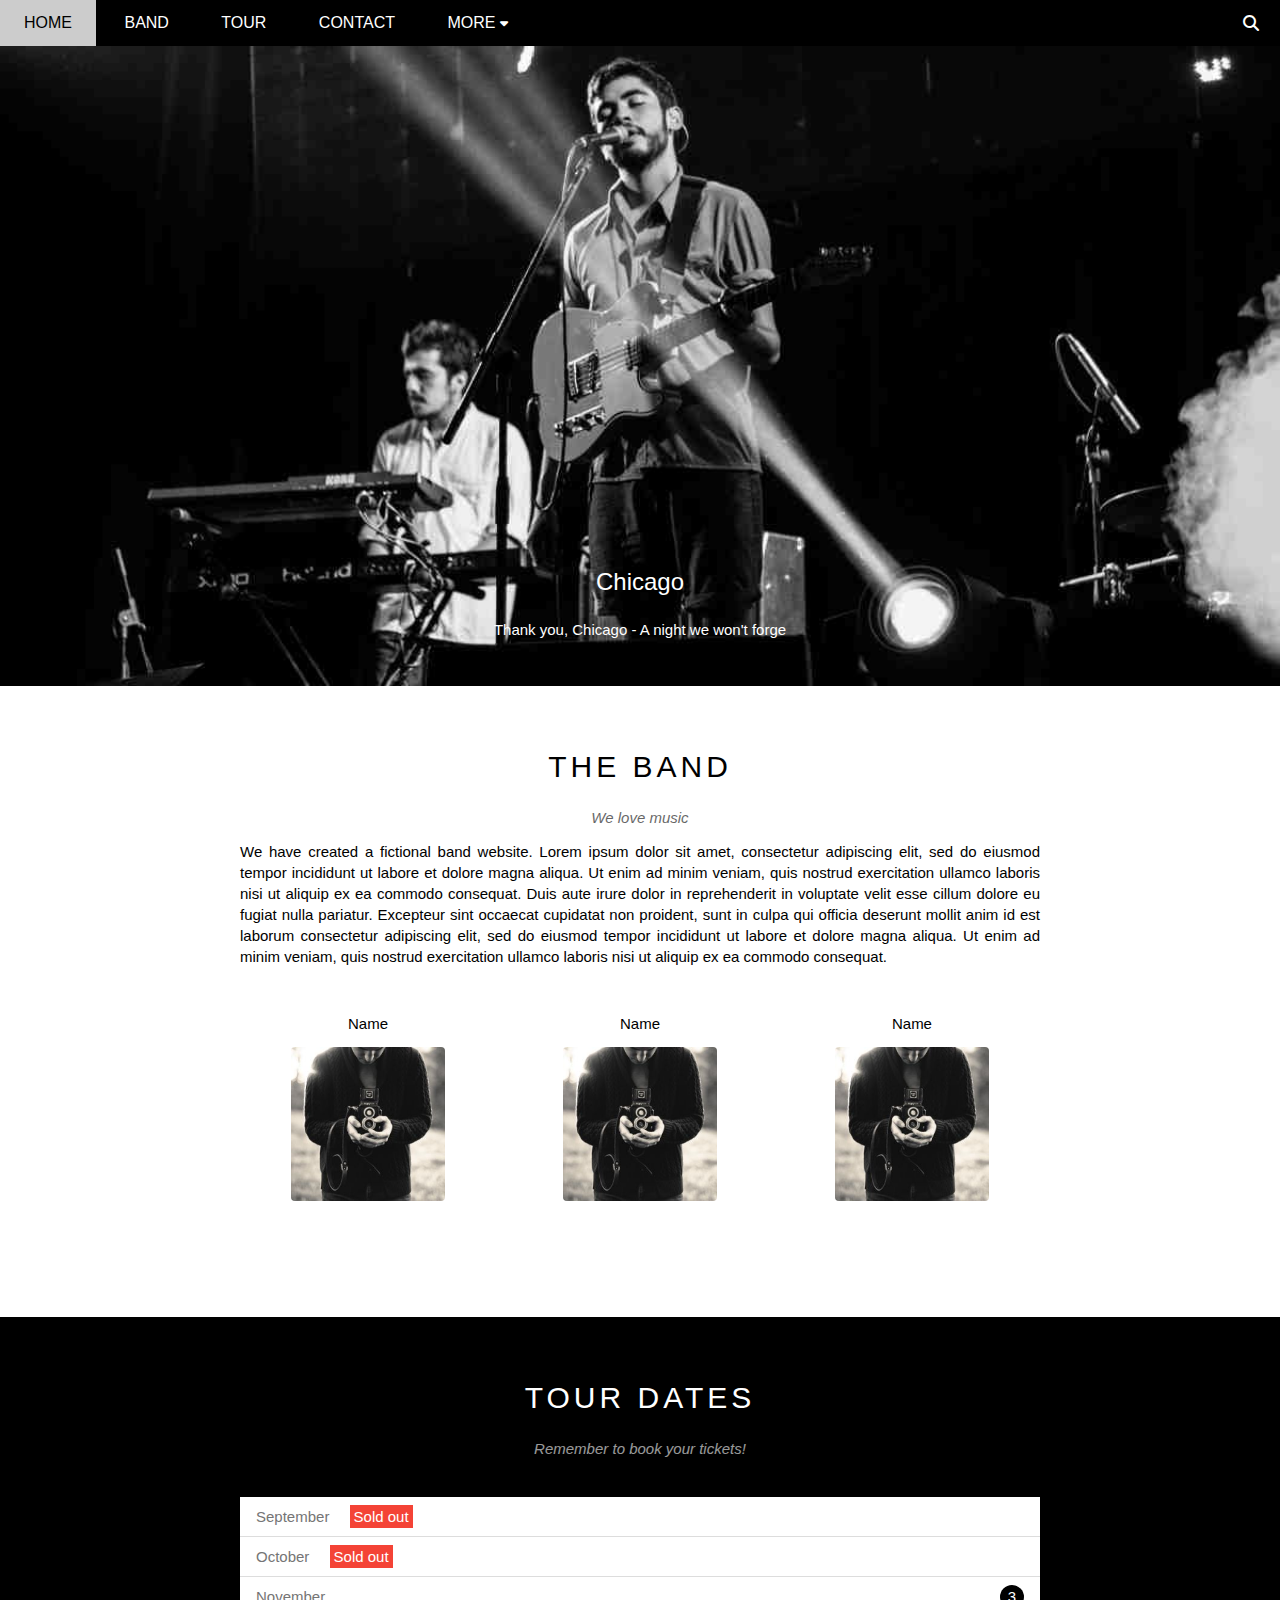
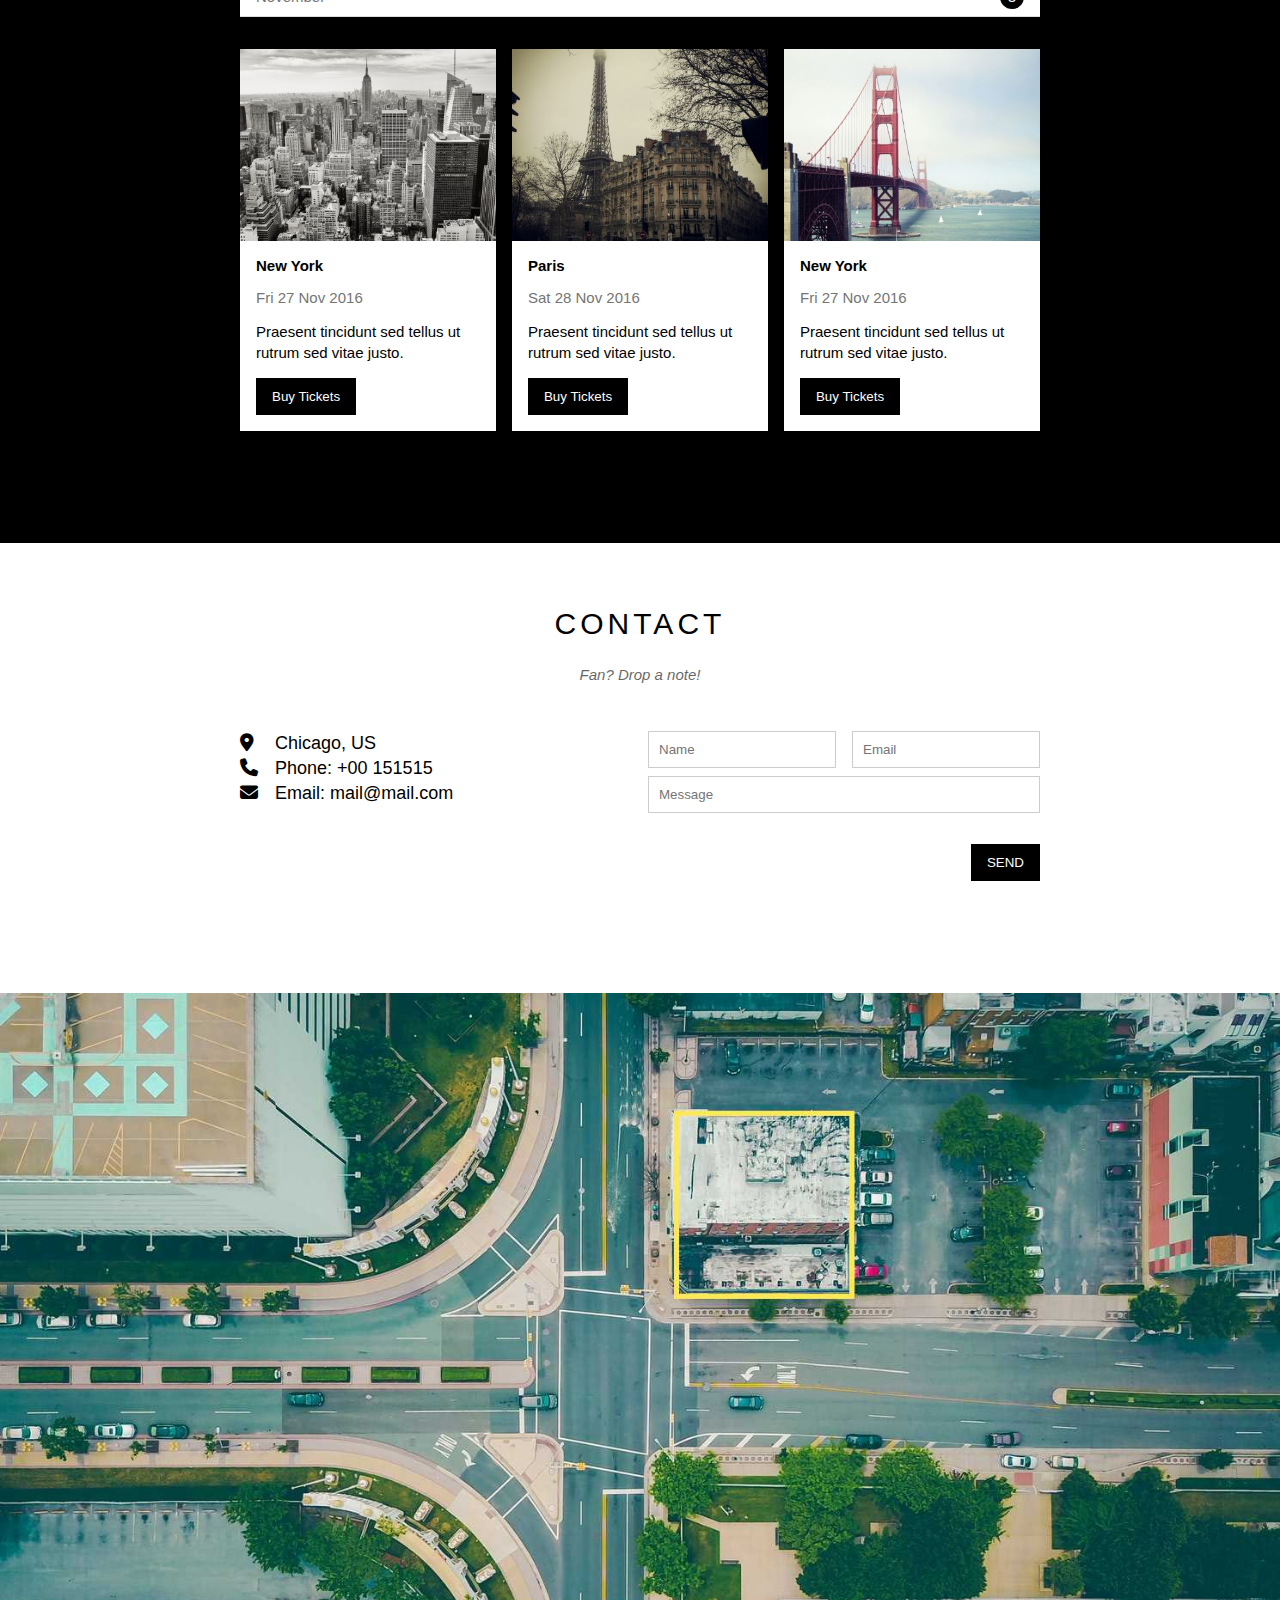
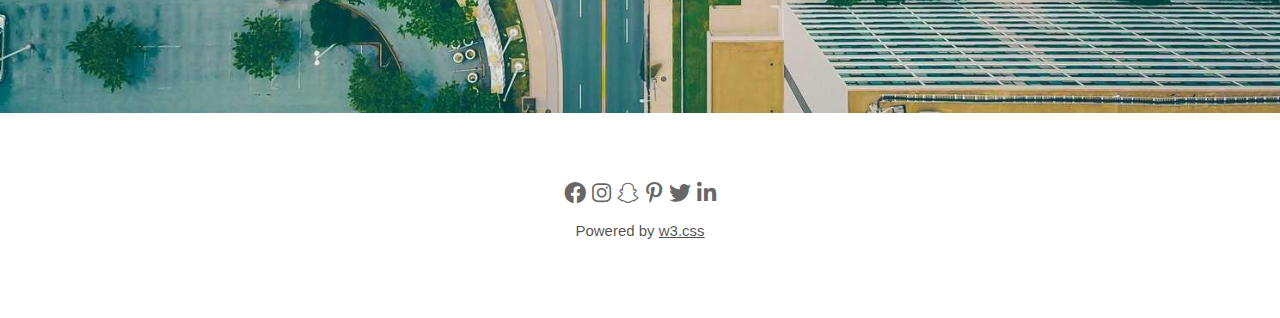
<file: theband.html>
<!DOCTYPE html>
<html>

<head>
    <title>The Band</title>
    <meta charset="utf-8">
    <meta name="viewport" content="width=device-width, initial-scale=1.0">
    <link rel="stylesheet" href="assers/css/grid.css">
    <link rel="stylesheet" href="assers/css/theband.css">
    <link rel="stylesheet" href="assers/fonts/fontawesome-free-6.3.0-web/css/all.min.css">
    <link rel="shortcut icon" href="assers/img/favicon/favicon-band.png" type="image/x-icon">
</head>

<body>
    <div id="main">
        <div id="header">
            <!-- bắt đầu nav -->
            <ul id="nav">
                <li><a href="#">Home</a></li>
                <li><a href="#band">Band</a></li>
                <li><a href="#tour">Tour</a></li>
                <li><a href="#contact">Contact</a></li>
                <li>
                    <a href="#">More
                        <i class="nav-arrow-down fa-solid fa-caret-down"></i>
                    </a>
                    <ul class="subnav">
                        <li><a href="#">Merchandise</a></li>
                        <li><a href="#">Extras</a></li>
                        <li><a href="#">Media</a></li>
                    </ul>
                    <!-- kết thúc nav -->

                </li>
            </ul>
            <!-- kết thúc nav -->
            <!-- bắt đầu search -->
            <div class="search-btn">
                <i class="search-icon fa-sharp fa-solid fa-magnifying-glass"></i>
            </div>

            <div id="mobile-menu" class="mobile-menu-btn">
                <i class="menu-icon fa-solid fa-bars"></i>
            </div>
            <!-- kết thúc search -->
        </div>

        <!-- bắt đầu slider -->
        <div id="slider">
            <div class="text-content">
                <h2 class="text-heading">Chicago</h2>
                <p class="text-description">Thank you, Chicago - A night we won't forge</p>
            </div>
        </div>

        <!-- kết thúc slider -->

        <!-- bắt đầu content -->
        <div id="content">
            <!-- about section -->
            <div id="band" class="m-11 m-o-1 c-11 c-o-1 content-section">
                <h2 class="section-heading">THE BAND</h2>
                <P class="section-sub-heading">We love music</P>
                <p class="about-text">We have created a fictional band website. Lorem ipsum dolor sit amet, consectetur
                    adipiscing elit, sed do eiusmod tempor incididunt ut labore et dolore magna aliqua. Ut enim ad minim
                    veniam, quis nostrud exercitation ullamco laboris nisi ut aliquip ex ea commodo consequat. Duis aute
                    irure dolor in reprehenderit in voluptate velit esse cillum dolore eu fugiat nulla pariatur.
                    Excepteur sint occaecat cupidatat non proident, sunt in culpa qui officia deserunt mollit anim id
                    est laborum consectetur adipiscing elit, sed do eiusmod tempor incididunt ut labore et dolore magna
                    aliqua. Ut enim ad minim veniam, quis nostrud exercitation ullamco laboris nisi ut aliquip ex ea
                    commodo consequat.</p>
                <div class="row nember-list">
                    <div class="l-4 m-4 c-12 col col-third text-center">
                        <p class="nember-name">Name</p>
                        <img src="assers/img/team/nember1.jpg" alt="Name" class="nember-img">
                    </div>

                    <div class="l-4 m-4 c-12 col col-third text-center">
                        <p class="nember-name">Name</p>
                        <img src="assers/img/team/nember1.jpg" alt="Name" class="nember-img">
                    </div>

                    <div class="l-4 m-4 c-12 col col-third text-center">
                        <p class="nember-name">Name</p>
                        <img src="assers/img/team/nember1.jpg" alt="Name" class="nember-img">
                    </div>
                    <div class="clear"></div>
                </div>
            </div>

            <!-- tour section -->
            <div id="tour" class="tour-section">
                <div class="m-11 m-o-1 c-12 content-section">
                    <h2 class="section-heading text-white">TOUR DATES</h2>
                    <P class="section-sub-heading text-white">Remember to book your tickets!</P>

                    <!-- tickets -->
                    <ul class="tickets-list">
                        <li>September <span class="sold-out">Sold out</span></li>
                        <li>October <span class="sold-out">Sold out</span></li>
                        <li>November <span class="quantity">3</span></li>
                    </ul>

                    <!-- places -->
                    <div class="row places-list">
                        <div class="l-4 m-4 c-12 col col-third">
                            <img src="assers/img/place/place1.jpg" alt="New York" class="place-img">
                            <div class="place-body">
                                <h3 class="place-heading">New York</h3>
                                <p class="place-time">Fri 27 Nov 2016</p>
                                <p class="place-desc">Praesent tincidunt sed tellus ut rutrum sed vitae justo.</p>
                                <button class="btn s-full-width js-buy-ticket">Buy Tickets</button>
                            </div>
                        </div>
                        <div class="l-4 m-4 c-12 col col-third">
                            <img src="assers/img/place/place2.jpg" alt="Paris" class="place-img">
                            <div class="place-body">
                                <h3 class="place-heading">Paris</h3>
                                <p class="place-time">Sat 28 Nov 2016</p>
                                <p class="place-desc">Praesent tincidunt sed tellus ut rutrum sed vitae justo.</p>
                                <button class="btn s-full-width js-buy-ticket">Buy Tickets</button>
                            </div>
                        </div>
                        <div class="l-4 m-4 c-12 col col-third">
                            <img src="assers/img/place/place3.jpg" alt="San Francisco " class="place-img">
                            <div class="place-body">
                                <h3 class="place-heading">New York</h3>
                                <p class="place-time">Fri 27 Nov 2016</p>
                                <p class="place-desc">Praesent tincidunt sed tellus ut rutrum sed vitae justo.</p>
                                <button class="btn s-full-width js-buy-ticket">Buy Tickets</button>
                            </div>
                        </div>
                    </div>
                </div>
            </div>

            <!--bắt đầu contact section  -->

            <div id="contact" class="m-10 m-o-2 c-12 content-section">
                <h2 class="section-heading">CONTACT</h2>
                <P class="section-sub-heading">Fan? Drop a note!</P>

                <div class="row contact-content">
                    <div class="col col-half contact-infor">
                        <p><i class="fa-solid fa-location-dot"></i> Chicago, US</p>
                        <p><i class="fa-solid fa-phone"></i> Phone: +00 151515</p>
                        <p><i class="fa-solid fa-envelope"></i> Email: mail@mail.com</p>
                    </div>

                    <div class="col col-half contact-form">
                        <form action="">
                            <div class="row">
                                <div class="col col-half">
                                    <input type="text" name="" placeholder="Name" required id="" class="form-comtrol">
                                </div>
                                <div class="col col-half">
                                    <input type="email" name="" placeholder="Email" required id="" class="form-comtrol">
                                </div>
                            </div>

                            <div class="row mt-8">
                                <div class="col col-full">
                                    <input type="text" name="" placeholder="Message" required id=""
                                        class="form-comtrol">
                                </div>
                            </div>
                            <div class="mt-16">
                                <input class="pull-right btn" type="submit" value="SEND">
                            </div>
                        </form>
                    </div>
                </div>
            </div>
            <!--kết thúc contact section  -->
        </div>

        <div class="map-section">
            <img src="assers/img/place/map.jpg" alt="map">
        </div>
        <!-- kết thúc content -->
        <!-- bắt đầu footer -->
        <div id="footer">
            <div class="socials-list">
                <a href="https://vi-vn.facebook.com/"><i class="fa-brands fa-facebook"></i></a>
                <a href="https://www.instagram.com/"><i class="fa-brands fa-instagram"></i></a>
                <a href="https://www.snapchat.com/"><i class="fa-brands fa-snapchat"></i></a>
                <a href="https://www.pinterest.com/"><i class="fa-brands fa-pinterest-p"></i></a>
                <a href="https://twitter.com/?lang=vi"><i class="fa-brands fa-twitter"></i></a>
                <a href="https://www.linkedin.com/"><i class="fa-brands fa-linkedin-in"></i></a>
            </div>

            <div class="coppyright">
                Powered by <a href="#">w3.css</a>
            </div>

        </div>
        <!--kết thúc footer -->
    </div>

    <div class="modal js-modal">
        <div class="modal-container js-modal-container">
            <div class="modal-close js-modal-close">
                <i class="fa-solid fa-xmark"></i>
            </div>

            <div class="modal-header">
                <i class="modal-bag fa-solid fa-suitcase"></i>
                Tickets
            </div>

            <div class="modal-body">
                <label for="ticket-quantity" class="modal-label">
                    <i class="fa-sharp fa-solid fa-cart-shopping"></i>
                    Tickets, $15 per person
                </label>
                <input id="ticket-quantity" type="text" class="modal-input" placeholder="How many?">

                <label for="ticket-email" class="modal-label">
                    <i class="fa-solid fa-user"></i>
                    Send To
                </label>
                <input id="ticket-email" type="email" class="modal-input" placeholder="Enter email">

                <button id="buy-tickets">
                    Pay <i class="fa-sharp fa-solid fa-check"></i>
                </button>
            </div>

            <footer class="modal-footer">
                <p class="modal-help">Need <a href="">help?</a></p>
            </footer>
        </div>


    </div>


    <script>
        var header = document.getElementById('header')
        var mobileMenu = document.getElementById('mobile-menu')
        var headerHeight = header.clientHeight;

        // Đóng/mở mobile  
        mobileMenu.onclick = function () {
            var isClosed = header.clientHeight === 46;
            if (isClosed) {
                header.style.height = 'auto';
            } else {
                header.style.height = null
            }
        }

        // Tự động đóng khi chọn menu
        var menuItems = document.querySelectorAll('#nav li a[href*="#"]')
        for (var i= 0; i < menuItems.length; i++) {
            var menuItem = menuItems [i];
        }
        menuItem.onclick = function(event) {
                var isParentMenu = this.nextElementSibling && this.nextElementSibling.classList.contains('subnav');
                if (!isParentMenu) {
                    event.preventDefault();
                } else {
                    header.style.height = null;
                }
            }
    </script>

    <script>
        const buyBtns = document.querySelectorAll('.js-buy-ticket')
        const modal = document.querySelector('.js-modal')
        const modalContainer = document.querySelector('.js-modal-container')
        const modalClose = document.querySelector('.js-modal-close')

        // hàm ẩn modal mua vé ( gỡ bỏ class open cảu modal )
        function showBuyTickets() {
            modal.classList.add('open')
        }

        function hideBuyTickets() {
            modal.classList.remove('open')
        }

        // Lập qua từng thẻ button và nghe hành vi click 
        for (const buyBtn of buyBtns) {
            buyBtn.addEventListener('click', showBuyTickets)
        }

        // Nghe hành vi click vào button close
        modalClose.addEventListener('click', hideBuyTickets)

        modal.addEventListener('click', hideBuyTickets)

        modalContainer.addEventListener('click', function (event) {
            event.stopPropagation()
        })
    </script>
</body>

</html>
</file>
<file: assers/css/grid.css>
/*
    columm: .col ( columm luôn có class là col luôn đi kèm với tiền tố )
    Prefix ( tiền tố ) class:
        - c - mobile
        - m - tablet
        - l - PC
 */

 .grid {
    width: 100%;
    display: block;
    padding: 0;
}

.grid.wide {
    max-width: 1200px;
    margin: 0 auto;
}

.row {
    display: flex;
    flex-wrap: wrap;
    margin-left: -4px;
    margin-right: -4px;
}

.row.no-gutters {
    margin-left: 0;
    margin-right: 0;
}

.col {
    padding-left: 4px;
    padding-right: 4px;
}

.row.no-gutters .col {
    padding-left: 0;
    padding-right: 0;
}

.c-0 {
    display: none;
}

.c-1 {
    flex: 0 0 8.33333%;
    max-width: 8.33333%;
}

.c-2 {
    flex: 0 0 16.66667%;
    max-width: 16.66667%;
}

.c-3 {
    flex: 0 0 25%;
    max-width: 25%;
}

.c-4 {
    flex: 0 0 33.33333%;
    max-width: 33.33333%;
}

.c-5 {
    flex: 0 0 41.66667%;
    max-width: 41.66667%;
}

.c-6 {
    flex: 0 0 50%;
    max-width: 50%;
}

.c-7 {
    flex: 0 0 58.33333%;
    max-width: 58.33333%;
}

.c-8 {
    flex: 0 0 66.66667%;
    max-width: 66.66667%;
}

.c-9 {
    flex: 0 0 75%;
    max-width: 75%;
}

.c-10 {
    flex: 0 0 83.33333%;
    max-width: 83.33333%;
}

.c-11 {
    flex: 0 0 91.66667%;
    max-width: 91.66667%;
}

.c-12 {
    flex: 0 0 100%;
    max-width: 100%;
}

.c-o-1 {
    margin-left: 8.33333%;
}

.c-o-2 {
    margin-left: 16.66667%;
}

.c-o-3 {
    margin-left: 25%;
}

.c-o-4 {
    margin-left: 33.33333%;
}

.c-o-5 {
    margin-left: 41.66667%;
}

.c-o-6 {
    margin-left: 50%;
}

.c-o-7 {
    margin-left: 58.33333%;
}

.c-o-8 {
    margin-left: 66.66667%;
}

.c-o-9 {
    margin-left: 75%;
}

.c-o-10 {
    margin-left: 83.33333%;
}

.c-o-11 {
    margin-left: 91.66667%;
}

/* >= Tablet */
@media (min-width: 740px) {
    .row {
        margin-left: -8px;
        margin-right: -8px;
    }

    .col {
        padding-left: 8px;
        padding-right: 8px;
    }

    .m-0 {
        display: none;
    }

    .m-1,
    .m-2,
    .m-3,
    .m-4,
    .m-5,
    .m-6,
    .m-7,
    .m-8,
    .m-9,
    .m-10,
    .m-11,
    .m-12 {
        display: block;
    }

    .m-1 {
        flex: 0 0 8.33333%;
        max-width: 8.33333%;
    }

    .m-2 {
        flex: 0 0 16.66667%;
        max-width: 16.66667%;
    }

    .m-3 {
        flex: 0 0 25%;
        max-width: 25%;
    }

    .m-4 {
        flex: 0 0 33.33333%;
        max-width: 33.33333%;
    }

    .m-5 {
        flex: 0 0 41.66667%;
        max-width: 41.66667%;
    }

    .m-6 {
        flex: 0 0 50%;
        max-width: 50%;
    }

    .m-7 {
        flex: 0 0 58.33333%;
        max-width: 58.33333%;
    }

    .m-8 {
        flex: 0 0 66.66667%;
        max-width: 66.66667%;
    }

    .m-9 {
        flex: 0 0 75%;
        max-width: 75%;
    }

    .m-10 {
        flex: 0 0 83.33333%;
        max-width: 83.33333%;
    }

    .m-11 {
        flex: 0 0 91.66667%;
        max-width: 91.66667%;
    }

    .m-12 {
        flex: 0 0 100%;
        max-width: 100%;
    }

    .m-o-1 {
        margin-left: 8.33333%;
    }

    .m-o-2 {
        margin-left: 16.66667%;
    }

    .m-o-3 {
        margin-left: 25%;
    }

    .m-o-4 {
        margin-left: 33.33333%;
    }

    .m-o-5 {
        margin-left: 41.66667%;
    }

    .m-o-6 {
        margin-left: 50%;
    }

    .m-o-7 {
        margin-left: 58.33333%;
    }

    .m-o-8 {
        margin-left: 66.66667%;
    }

    .m-o-9 {
        margin-left: 75%;
    }

    .m-o-10 {
        margin-left: 83.33333%;
    }

    .m-o-11 {
        margin-left: 91.66667%;
    }
}

/* PC medium resolution > */
@media (min-width: 1113px) {
    .row {
        margin-left: -12px;
        margin-right: -12px;
    }

    .row.sm-gutter {
        margin-left: -5px;
        margin-right: -5px;
    }

    .col {
        padding-left: 12px;
        padding-right: 12px;
    }

    .row.sm-gutter .col {
        padding-left: 5px;
        padding-right: 5px;
    }

    .l-0 {
        display: none;
    }

    .l-1,
    .l-2,
    .l-2-4,
    .l-3,
    .l-4,
    .l-5,
    .l-6,
    .l-7,
    .l-8,
    .l-9,
    .l-10,
    .l-11,
    .l-12 {
        display: block;
    }

    .l-1 {
        flex: 0 0 8.33333%;
        max-width: 8.33333%;
    }

    .l-2 {
        flex: 0 0 16.66667%;
        max-width: 16.66667%;
    }

    .l-2-4 {
        flex: 0 0 20%;
        max-width: 20%;
    }

    .l-3 {
        flex: 0 0 25%;
        max-width: 25%;
    }

    .l-4 {
        flex: 0 0 33.33333%;
        max-width: 33.33333%;
    }

    .l-5 {
        flex: 0 0 41.66667%;
        max-width: 41.66667%;
    }

    .l-6 {
        flex: 0 0 50%;
        max-width: 50%;
    }

    .l-7 {
        flex: 0 0 58.33333%;
        max-width: 58.33333%;
    }

    .l-8 {
        flex: 0 0 66.66667%;
        max-width: 66.66667%;
    }

    .l-9 {
        flex: 0 0 75%;
        max-width: 75%;
    }

    .l-10 {
        flex: 0 0 83.33333%;
        max-width: 83.33333%;
    }

    .l-11 {
        flex: 0 0 91.66667%;
        max-width: 91.66667%;
    }

    .l-12 {
        flex: 0 0 100%;
        max-width: 100%;
    }

    .l-o-1 {
        margin-left: 8.33333%;
    }

    .l-o-2 {
        margin-left: 16.66667%;
    }

    .l-o-3 {
        margin-left: 25%;
    }

    .l-o-4 {
        margin-left: 33.33333%;
    }

    .l-o-5 {
        margin-left: 41.66667%;
    }

    .l-o-6 {
        margin-left: 50%;
    }

    .l-o-7 {
        margin-left: 58.33333%;
    }

    .l-o-8 {
        margin-left: 66.66667%;
    }

    .l-o-9 {
        margin-left: 75%;
    }

    .l-o-10 {
        margin-left: 83.33333%;
    }

    .l-o-11 {
        margin-left: 91.66667%;
    }
}

/* Tablet - PC low resolution */
@media (min-width: 740px) and (max-width: 1023px) {
    .wide {
        width: 644px;
    }
}

/* > PC  */
@media (min-width: 1024px) and (max-width: 1239px) {
    .wide {
        width: 984px;
    }

    .wide .row {
        margin-left: -12px;
        margin-right: -12px;
    }

    .wide .row.sm-gutter {
        margin-left: -5px;
        margin-right: -5px;
    }

    .wide .col {
        padding-left: 12px;
        padding-right: 12px;
    }

    .wide .row.sm-gutter .col {
        padding-left: 5px;
        padding-right: 5px;
    }

    .wide .l-0 {
        display: none;
    }

    .wide .l-1,
    .wide .l-2,
    .wide .l-2-4,
    .wide .l-3,
    .wide .l-4,
    .wide .l-5,
    .wide .l-6,
    .wide .l-7,
    .wide .l-8,
    .wide .l-9,
    .wide .l-10,
    .wide .l-11,
    .wide .l-12 {
        display: block;
    }

    .wide .l-1 {
        flex: 0 0 8.33333%;
        max-width: 8.33333%;
    }

    .wide .l-2 {
        flex: 0 0 16.66667%;
        max-width: 16.66667%;
    }

    .wide .l-2-4 {
        flex: 0 0 20%;
        max-width: 20%;
    }

    .wide .l-3 {
        flex: 0 0 25%;
        max-width: 25%;
    }

    .wide .l-4 {
        flex: 0 0 33.33333%;
        max-width: 33.33333%;
    }

    .wide .l-5 {
        flex: 0 0 41.66667%;
        max-width: 41.66667%;
    }

    .wide .l-6 {
        flex: 0 0 50%;
        max-width: 50%;
    }

    .wide .l-7 {
        flex: 0 0 58.33333%;
        max-width: 58.33333%;
    }

    .wide .l-8 {
        flex: 0 0 66.66667%;
        max-width: 66.66667%;
    }

    .wide .l-9 {
        flex: 0 0 75%;
        max-width: 75%;
    }

    .wide .l-10 {
        flex: 0 0 83.33333%;
        max-width: 83.33333%;
    }

    .wide .l-11 {
        flex: 0 0 91.66667%;
        max-width: 91.66667%;
    }

    .wide .l-12 {
        flex: 0 0 100%;
        max-width: 100%;
    }

    .wide .l-o-1 {
        margin-left: 8.33333%;
    }

    .wide .l-o-2 {
        margin-left: 16.66667%;
    }

    .wide .l-o-3 {
        margin-left: 25%;
    }

    .wide .l-o-4 {
        margin-left: 33.33333%;
    }

    .wide .l-o-5 {
        margin-left: 41.66667%;
    }

    .wide .l-o-6 {
        margin-left: 50%;
    }

    .wide .l-o-7 {
        margin-left: 58.33333%;
    }

    .wide .l-o-8 {
        margin-left: 66.66667%;
    }

    .wide .l-o-9 {
        margin-left: 75%;
    }

    .wide .l-o-10 {
        margin-left: 83.33333%;
    }

    .wide .l-o-11 {
        margin-left: 91.66667%;
    }
}
</file>
<file: assers/fonts/themify-icons-font/demo-files/demo.css>
body {
	font: normal 1em/1.5em Arial, Helvetica, sans-serif;
	max-width: 90%;
	margin: 30px auto 0;
}
h1, h3 {
	font-weight: normal;
}
h3 {
	font-size: 1.4;
	text-transform: uppercase;
	letter-spacing: 1px;
}

.icon-section {
	margin: 0 0 3em;
	clear: both;
	overflow: hidden;
}
.icon-container {
	width: 240px; 
	padding: .7em 0;
	float: left; 
	position: relative;
	text-align: left;
}
.icon-container [class^="ti-"], 
.icon-container [class*=" ti-"] {
	color: #000;
	position: absolute;
	margin-top: 3px;
	transition: .3s;
}
.icon-container:hover [class^="ti-"],
.icon-container:hover [class*=" ti-"] {
	font-size: 2.2em;
	margin-top: -5px;
}
.icon-container:hover .icon-name {
	color: #000;
}
.icon-name {
	color: #aaa;
	margin-left: 35px;
	font-size: .8em;
	transition: .3s;
}
.icon-container:hover .icon-name {
	margin-left: 45px;
}
</file>
<file: assers/fonts/themify-icons-font/themify-icons.css>
@font-face {
	font-family: 'themify';
	src:url('fonts/themify.eot?-fvbane');
	src:url('fonts/themify.eot?#iefix-fvbane') format('embedded-opentype'),
		url('fonts/themify.woff?-fvbane') format('woff'),
		url('fonts/themify.ttf?-fvbane') format('truetype'),
		url('fonts/themify.svg?-fvbane#themify') format('svg');
	font-weight: normal;
	font-style: normal;
}

[class^="ti-"], [class*=" ti-"] {
	font-family: 'themify';
	speak: none;
	font-style: normal;
	font-weight: normal;
	font-variant: normal;
	text-transform: none;
	line-height: 1;

	/* Better Font Rendering =========== */
	-webkit-font-smoothing: antialiased;
	-moz-osx-font-smoothing: grayscale;
}

.ti-wand:before {
	content: "\e600";
}
.ti-volume:before {
	content: "\e601";
}
.ti-user:before {
	content: "\e602";
}
.ti-unlock:before {
	content: "\e603";
}
.ti-unlink:before {
	content: "\e604";
}
.ti-trash:before {
	content: "\e605";
}
.ti-thought:before {
	content: "\e606";
}
.ti-target:before {
	content: "\e607";
}
.ti-tag:before {
	content: "\e608";
}
.ti-tablet:before {
	content: "\e609";
}
.ti-star:before {
	content: "\e60a";
}
.ti-spray:before {
	content: "\e60b";
}
.ti-signal:before {
	content: "\e60c";
}
.ti-shopping-cart:before {
	content: "\e60d";
}
.ti-shopping-cart-full:before {
	content: "\e60e";
}
.ti-settings:before {
	content: "\e60f";
}
.ti-search:before {
	content: "\e610";
}
.ti-zoom-in:before {
	content: "\e611";
}
.ti-zoom-out:before {
	content: "\e612";
}
.ti-cut:before {
	content: "\e613";
}
.ti-ruler:before {
	content: "\e614";
}
.ti-ruler-pencil:before {
	content: "\e615";
}
.ti-ruler-alt:before {
	content: "\e616";
}
.ti-bookmark:before {
	content: "\e617";
}
.ti-bookmark-alt:before {
	content: "\e618";
}
.ti-reload:before {
	content: "\e619";
}
.ti-plus:before {
	content: "\e61a";
}
.ti-pin:before {
	content: "\e61b";
}
.ti-pencil:before {
	content: "\e61c";
}
.ti-pencil-alt:before {
	content: "\e61d";
}
.ti-paint-roller:before {
	content: "\e61e";
}
.ti-paint-bucket:before {
	content: "\e61f";
}
.ti-na:before {
	content: "\e620";
}
.ti-mobile:before {
	content: "\e621";
}
.ti-minus:before {
	content: "\e622";
}
.ti-medall:before {
	content: "\e623";
}
.ti-medall-alt:before {
	content: "\e624";
}
.ti-marker:before {
	content: "\e625";
}
.ti-marker-alt:before {
	content: "\e626";
}
.ti-arrow-up:before {
	content: "\e627";
}
.ti-arrow-right:before {
	content: "\e628";
}
.ti-arrow-left:before {
	content: "\e629";
}
.ti-arrow-down:before {
	content: "\e62a";
}
.ti-lock:before {
	content: "\e62b";
}
.ti-location-arrow:before {
	content: "\e62c";
}
.ti-link:before {
	content: "\e62d";
}
.ti-layout:before {
	content: "\e62e";
}
.ti-layers:before {
	content: "\e62f";
}
.ti-layers-alt:before {
	content: "\e630";
}
.ti-key:before {
	content: "\e631";
}
.ti-import:before {
	content: "\e632";
}
.ti-image:before {
	content: "\e633";
}
.ti-heart:before {
	content: "\e634";
}
.ti-heart-broken:before {
	content: "\e635";
}
.ti-hand-stop:before {
	content: "\e636";
}
.ti-hand-open:before {
	content: "\e637";
}
.ti-hand-drag:before {
	content: "\e638";
}
.ti-folder:before {
	content: "\e639";
}
.ti-flag:before {
	content: "\e63a";
}
.ti-flag-alt:before {
	content: "\e63b";
}
.ti-flag-alt-2:before {
	content: "\e63c";
}
.ti-eye:before {
	content: "\e63d";
}
.ti-export:before {
	content: "\e63e";
}
.ti-exchange-vertical:before {
	content: "\e63f";
}
.ti-desktop:before {
	content: "\e640";
}
.ti-cup:before {
	content: "\e641";
}
.ti-crown:before {
	content: "\e642";
}
.ti-comments:before {
	content: "\e643";
}
.ti-comment:before {
	content: "\e644";
}
.ti-comment-alt:before {
	content: "\e645";
}
.ti-close:before {
	content: "\e646";
}
.ti-clip:before {
	content: "\e647";
}
.ti-angle-up:before {
	content: "\e648";
}
.ti-angle-right:before {
	content: "\e649";
}
.ti-angle-left:before {
	content: "\e64a";
}
.ti-angle-down:before {
	content: "\e64b";
}
.ti-check:before {
	content: "\e64c";
}
.ti-check-box:before {
	content: "\e64d";
}
.ti-camera:before {
	content: "\e64e";
}
.ti-announcement:before {
	content: "\e64f";
}
.ti-brush:before {
	content: "\e650";
}
.ti-briefcase:before {
	content: "\e651";
}
.ti-bolt:before {
	content: "\e652";
}
.ti-bolt-alt:before {
	content: "\e653";
}
.ti-blackboard:before {
	content: "\e654";
}
.ti-bag:before {
	content: "\e655";
}
.ti-move:before {
	content: "\e656";
}
.ti-arrows-vertical:before {
	content: "\e657";
}
.ti-arrows-horizontal:before {
	content: "\e658";
}
.ti-fullscreen:before {
	content: "\e659";
}
.ti-arrow-top-right:before {
	content: "\e65a";
}
.ti-arrow-top-left:before {
	content: "\e65b";
}
.ti-arrow-circle-up:before {
	content: "\e65c";
}
.ti-arrow-circle-right:before {
	content: "\e65d";
}
.ti-arrow-circle-left:before {
	content: "\e65e";
}
.ti-arrow-circle-down:before {
	content: "\e65f";
}
.ti-angle-double-up:before {
	content: "\e660";
}
.ti-angle-double-right:before {
	content: "\e661";
}
.ti-angle-double-left:before {
	content: "\e662";
}
.ti-angle-double-down:before {
	content: "\e663";
}
.ti-zip:before {
	content: "\e664";
}
.ti-world:before {
	content: "\e665";
}
.ti-wheelchair:before {
	content: "\e666";
}
.ti-view-list:before {
	content: "\e667";
}
.ti-view-list-alt:before {
	content: "\e668";
}
.ti-view-grid:before {
	content: "\e669";
}
.ti-uppercase:before {
	content: "\e66a";
}
.ti-upload:before {
	content: "\e66b";
}
.ti-underline:before {
	content: "\e66c";
}
.ti-truck:before {
	content: "\e66d";
}
.ti-timer:before {
	content: "\e66e";
}
.ti-ticket:before {
	content: "\e66f";
}
.ti-thumb-up:before {
	content: "\e670";
}
.ti-thumb-down:before {
	content: "\e671";
}
.ti-text:before {
	content: "\e672";
}
.ti-stats-up:before {
	content: "\e673";
}
.ti-stats-down:before {
	content: "\e674";
}
.ti-split-v:before {
	content: "\e675";
}
.ti-split-h:before {
	content: "\e676";
}
.ti-smallcap:before {
	content: "\e677";
}
.ti-shine:before {
	content: "\e678";
}
.ti-shift-right:before {
	content: "\e679";
}
.ti-shift-left:before {
	content: "\e67a";
}
.ti-shield:before {
	content: "\e67b";
}
.ti-notepad:before {
	content: "\e67c";
}
.ti-server:before {
	content: "\e67d";
}
.ti-quote-right:before {
	content: "\e67e";
}
.ti-quote-left:before {
	content: "\e67f";
}
.ti-pulse:before {
	content: "\e680";
}
.ti-printer:before {
	content: "\e681";
}
.ti-power-off:before {
	content: "\e682";
}
.ti-plug:before {
	content: "\e683";
}
.ti-pie-chart:before {
	content: "\e684";
}
.ti-paragraph:before {
	content: "\e685";
}
.ti-panel:before {
	content: "\e686";
}
.ti-package:before {
	content: "\e687";
}
.ti-music:before {
	content: "\e688";
}
.ti-music-alt:before {
	content: "\e689";
}
.ti-mouse:before {
	content: "\e68a";
}
.ti-mouse-alt:before {
	content: "\e68b";
}
.ti-money:before {
	content: "\e68c";
}
.ti-microphone:before {
	content: "\e68d";
}
.ti-menu:before {
	content: "\e68e";
}
.ti-menu-alt:before {
	content: "\e68f";
}
.ti-map:before {
	content: "\e690";
}
.ti-map-alt:before {
	content: "\e691";
}
.ti-loop:before {
	content: "\e692";
}
.ti-location-pin:before {
	content: "\e693";
}
.ti-list:before {
	content: "\e694";
}
.ti-light-bulb:before {
	content: "\e695";
}
.ti-Italic:before {
	content: "\e696";
}
.ti-info:before {
	content: "\e697";
}
.ti-infinite:before {
	content: "\e698";
}
.ti-id-badge:before {
	content: "\e699";
}
.ti-hummer:before {
	content: "\e69a";
}
.ti-home:before {
	content: "\e69b";
}
.ti-help:before {
	content: "\e69c";
}
.ti-headphone:before {
	content: "\e69d";
}
.ti-harddrives:before {
	content: "\e69e";
}
.ti-harddrive:before {
	content: "\e69f";
}
.ti-gift:before {
	content: "\e6a0";
}
.ti-game:before {
	content: "\e6a1";
}
.ti-filter:before {
	content: "\e6a2";
}
.ti-files:before {
	content: "\e6a3";
}
.ti-file:before {
	content: "\e6a4";
}
.ti-eraser:before {
	content: "\e6a5";
}
.ti-envelope:before {
	content: "\e6a6";
}
.ti-download:before {
	content: "\e6a7";
}
.ti-direction:before {
	content: "\e6a8";
}
.ti-direction-alt:before {
	content: "\e6a9";
}
.ti-dashboard:before {
	content: "\e6aa";
}
.ti-control-stop:before {
	content: "\e6ab";
}
.ti-control-shuffle:before {
	content: "\e6ac";
}
.ti-control-play:before {
	content: "\e6ad";
}
.ti-control-pause:before {
	content: "\e6ae";
}
.ti-control-forward:before {
	content: "\e6af";
}
.ti-control-backward:before {
	content: "\e6b0";
}
.ti-cloud:before {
	content: "\e6b1";
}
.ti-cloud-up:before {
	content: "\e6b2";
}
.ti-cloud-down:before {
	content: "\e6b3";
}
.ti-clipboard:before {
	content: "\e6b4";
}
.ti-car:before {
	content: "\e6b5";
}
.ti-calendar:before {
	content: "\e6b6";
}
.ti-book:before {
	content: "\e6b7";
}
.ti-bell:before {
	content: "\e6b8";
}
.ti-basketball:before {
	content: "\e6b9";
}
.ti-bar-chart:before {
	content: "\e6ba";
}
.ti-bar-chart-alt:before {
	content: "\e6bb";
}
.ti-back-right:before {
	content: "\e6bc";
}
.ti-back-left:before {
	content: "\e6bd";
}
.ti-arrows-corner:before {
	content: "\e6be";
}
.ti-archive:before {
	content: "\e6bf";
}
.ti-anchor:before {
	content: "\e6c0";
}
.ti-align-right:before {
	content: "\e6c1";
}
.ti-align-left:before {
	content: "\e6c2";
}
.ti-align-justify:before {
	content: "\e6c3";
}
.ti-align-center:before {
	content: "\e6c4";
}
.ti-alert:before {
	content: "\e6c5";
}
.ti-alarm-clock:before {
	content: "\e6c6";
}
.ti-agenda:before {
	content: "\e6c7";
}
.ti-write:before {
	content: "\e6c8";
}
.ti-window:before {
	content: "\e6c9";
}
.ti-widgetized:before {
	content: "\e6ca";
}
.ti-widget:before {
	content: "\e6cb";
}
.ti-widget-alt:before {
	content: "\e6cc";
}
.ti-wallet:before {
	content: "\e6cd";
}
.ti-video-clapper:before {
	content: "\e6ce";
}
.ti-video-camera:before {
	content: "\e6cf";
}
.ti-vector:before {
	content: "\e6d0";
}
.ti-themify-logo:before {
	content: "\e6d1";
}
.ti-themify-favicon:before {
	content: "\e6d2";
}
.ti-themify-favicon-alt:before {
	content: "\e6d3";
}
.ti-support:before {
	content: "\e6d4";
}
.ti-stamp:before {
	content: "\e6d5";
}
.ti-split-v-alt:before {
	content: "\e6d6";
}
.ti-slice:before {
	content: "\e6d7";
}
.ti-shortcode:before {
	content: "\e6d8";
}
.ti-shift-right-alt:before {
	content: "\e6d9";
}
.ti-shift-left-alt:before {
	content: "\e6da";
}
.ti-ruler-alt-2:before {
	content: "\e6db";
}
.ti-receipt:before {
	content: "\e6dc";
}
.ti-pin2:before {
	content: "\e6dd";
}
.ti-pin-alt:before {
	content: "\e6de";
}
.ti-pencil-alt2:before {
	content: "\e6df";
}
.ti-palette:before {
	content: "\e6e0";
}
.ti-more:before {
	content: "\e6e1";
}
.ti-more-alt:before {
	content: "\e6e2";
}
.ti-microphone-alt:before {
	content: "\e6e3";
}
.ti-magnet:before {
	content: "\e6e4";
}
.ti-line-double:before {
	content: "\e6e5";
}
.ti-line-dotted:before {
	content: "\e6e6";
}
.ti-line-dashed:before {
	content: "\e6e7";
}
.ti-layout-width-full:before {
	content: "\e6e8";
}
.ti-layout-width-default:before {
	content: "\e6e9";
}
.ti-layout-width-default-alt:before {
	content: "\e6ea";
}
.ti-layout-tab:before {
	content: "\e6eb";
}
.ti-layout-tab-window:before {
	content: "\e6ec";
}
.ti-layout-tab-v:before {
	content: "\e6ed";
}
.ti-layout-tab-min:before {
	content: "\e6ee";
}
.ti-layout-slider:before {
	content: "\e6ef";
}
.ti-layout-slider-alt:before {
	content: "\e6f0";
}
.ti-layout-sidebar-right:before {
	content: "\e6f1";
}
.ti-layout-sidebar-none:before {
	content: "\e6f2";
}
.ti-layout-sidebar-left:before {
	content: "\e6f3";
}
.ti-layout-placeholder:before {
	content: "\e6f4";
}
.ti-layout-menu:before {
	content: "\e6f5";
}
.ti-layout-menu-v:before {
	content: "\e6f6";
}
.ti-layout-menu-separated:before {
	content: "\e6f7";
}
.ti-layout-menu-full:before {
	content: "\e6f8";
}
.ti-layout-media-right-alt:before {
	content: "\e6f9";
}
.ti-layout-media-right:before {
	content: "\e6fa";
}
.ti-layout-media-overlay:before {
	content: "\e6fb";
}
.ti-layout-media-overlay-alt:before {
	content: "\e6fc";
}
.ti-layout-media-overlay-alt-2:before {
	content: "\e6fd";
}
.ti-layout-media-left-alt:before {
	content: "\e6fe";
}
.ti-layout-media-left:before {
	content: "\e6ff";
}
.ti-layout-media-center-alt:before {
	content: "\e700";
}
.ti-layout-media-center:before {
	content: "\e701";
}
.ti-layout-list-thumb:before {
	content: "\e702";
}
.ti-layout-list-thumb-alt:before {
	content: "\e703";
}
.ti-layout-list-post:before {
	content: "\e704";
}
.ti-layout-list-large-image:before {
	content: "\e705";
}
.ti-layout-line-solid:before {
	content: "\e706";
}
.ti-layout-grid4:before {
	content: "\e707";
}
.ti-layout-grid3:before {
	content: "\e708";
}
.ti-layout-grid2:before {
	content: "\e709";
}
.ti-layout-grid2-thumb:before {
	content: "\e70a";
}
.ti-layout-cta-right:before {
	content: "\e70b";
}
.ti-layout-cta-left:before {
	content: "\e70c";
}
.ti-layout-cta-center:before {
	content: "\e70d";
}
.ti-layout-cta-btn-right:before {
	content: "\e70e";
}
.ti-layout-cta-btn-left:before {
	content: "\e70f";
}
.ti-layout-column4:before {
	content: "\e710";
}
.ti-layout-column3:before {
	content: "\e711";
}
.ti-layout-column2:before {
	content: "\e712";
}
.ti-layout-accordion-separated:before {
	content: "\e713";
}
.ti-layout-accordion-merged:before {
	content: "\e714";
}
.ti-layout-accordion-list:before {
	content: "\e715";
}
.ti-ink-pen:before {
	content: "\e716";
}
.ti-info-alt:before {
	content: "\e717";
}
.ti-help-alt:before {
	content: "\e718";
}
.ti-headphone-alt:before {
	content: "\e719";
}
.ti-hand-point-up:before {
	content: "\e71a";
}
.ti-hand-point-right:before {
	content: "\e71b";
}
.ti-hand-point-left:before {
	content: "\e71c";
}
.ti-hand-point-down:before {
	content: "\e71d";
}
.ti-gallery:before {
	content: "\e71e";
}
.ti-face-smile:before {
	content: "\e71f";
}
.ti-face-sad:before {
	content: "\e720";
}
.ti-credit-card:before {
	content: "\e721";
}
.ti-control-skip-forward:before {
	content: "\e722";
}
.ti-control-skip-backward:before {
	content: "\e723";
}
.ti-control-record:before {
	content: "\e724";
}
.ti-control-eject:before {
	content: "\e725";
}
.ti-comments-smiley:before {
	content: "\e726";
}
.ti-brush-alt:before {
	content: "\e727";
}
.ti-youtube:before {
	content: "\e728";
}
.ti-vimeo:before {
	content: "\e729";
}
.ti-twitter:before {
	content: "\e72a";
}
.ti-time:before {
	content: "\e72b";
}
.ti-tumblr:before {
	content: "\e72c";
}
.ti-skype:before {
	content: "\e72d";
}
.ti-share:before {
	content: "\e72e";
}
.ti-share-alt:before {
	content: "\e72f";
}
.ti-rocket:before {
	content: "\e730";
}
.ti-pinterest:before {
	content: "\e731";
}
.ti-new-window:before {
	content: "\e732";
}
.ti-microsoft:before {
	content: "\e733";
}
.ti-list-ol:before {
	content: "\e734";
}
.ti-linkedin:before {
	content: "\e735";
}
.ti-layout-sidebar-2:before {
	content: "\e736";
}
.ti-layout-grid4-alt:before {
	content: "\e737";
}
.ti-layout-grid3-alt:before {
	content: "\e738";
}
.ti-layout-grid2-alt:before {
	content: "\e739";
}
.ti-layout-column4-alt:before {
	content: "\e73a";
}
.ti-layout-column3-alt:before {
	content: "\e73b";
}
.ti-layout-column2-alt:before {
	content: "\e73c";
}
.ti-instagram:before {
	content: "\e73d";
}
.ti-google:before {
	content: "\e73e";
}
.ti-github:before {
	content: "\e73f";
}
.ti-flickr:before {
	content: "\e740";
}
.ti-facebook:before {
	content: "\e741";
}
.ti-dropbox:before {
	content: "\e742";
}
.ti-dribbble:before {
	content: "\e743";
}
.ti-apple:before {
	content: "\e744";
}
.ti-android:before {
	content: "\e745";
}
.ti-save:before {
	content: "\e746";
}
.ti-save-alt:before {
	content: "\e747";
}
.ti-yahoo:before {
	content: "\e748";
}
.ti-wordpress:before {
	content: "\e749";
}
.ti-vimeo-alt:before {
	content: "\e74a";
}
.ti-twitter-alt:before {
	content: "\e74b";
}
.ti-tumblr-alt:before {
	content: "\e74c";
}
.ti-trello:before {
	content: "\e74d";
}
.ti-stack-overflow:before {
	content: "\e74e";
}
.ti-soundcloud:before {
	content: "\e74f";
}
.ti-sharethis:before {
	content: "\e750";
}
.ti-sharethis-alt:before {
	content: "\e751";
}
.ti-reddit:before {
	content: "\e752";
}
.ti-pinterest-alt:before {
	content: "\e753";
}
.ti-microsoft-alt:before {
	content: "\e754";
}
.ti-linux:before {
	content: "\e755";
}
.ti-jsfiddle:before {
	content: "\e756";
}
.ti-joomla:before {
	content: "\e757";
}
.ti-html5:before {
	content: "\e758";
}
.ti-flickr-alt:before {
	content: "\e759";
}
.ti-email:before {
	content: "\e75a";
}
.ti-drupal:before {
	content: "\e75b";
}
.ti-dropbox-alt:before {
	content: "\e75c";
}
.ti-css3:before {
	content: "\e75d";
}
.ti-rss:before {
	content: "\e75e";
}
.ti-rss-alt:before {
	content: "\e75f";
}
</file>
<file: assers/fonts/themify-icons-font/ie7/ie7.css>
.ti-wand {
	*zoom: expression(this.runtimeStyle['zoom'] = '1', this.innerHTML = '&#xe600;');
}
.ti-volume {
	*zoom: expression(this.runtimeStyle['zoom'] = '1', this.innerHTML = '&#xe601;');
}
.ti-user {
	*zoom: expression(this.runtimeStyle['zoom'] = '1', this.innerHTML = '&#xe602;');
}
.ti-unlock {
	*zoom: expression(this.runtimeStyle['zoom'] = '1', this.innerHTML = '&#xe603;');
}
.ti-unlink {
	*zoom: expression(this.runtimeStyle['zoom'] = '1', this.innerHTML = '&#xe604;');
}
.ti-trash {
	*zoom: expression(this.runtimeStyle['zoom'] = '1', this.innerHTML = '&#xe605;');
}
.ti-thought {
	*zoom: expression(this.runtimeStyle['zoom'] = '1', this.innerHTML = '&#xe606;');
}
.ti-target {
	*zoom: expression(this.runtimeStyle['zoom'] = '1', this.innerHTML = '&#xe607;');
}
.ti-tag {
	*zoom: expression(this.runtimeStyle['zoom'] = '1', this.innerHTML = '&#xe608;');
}
.ti-tablet {
	*zoom: expression(this.runtimeStyle['zoom'] = '1', this.innerHTML = '&#xe609;');
}
.ti-star {
	*zoom: expression(this.runtimeStyle['zoom'] = '1', this.innerHTML = '&#xe60a;');
}
.ti-spray {
	*zoom: expression(this.runtimeStyle['zoom'] = '1', this.innerHTML = '&#xe60b;');
}
.ti-signal {
	*zoom: expression(this.runtimeStyle['zoom'] = '1', this.innerHTML = '&#xe60c;');
}
.ti-shopping-cart {
	*zoom: expression(this.runtimeStyle['zoom'] = '1', this.innerHTML = '&#xe60d;');
}
.ti-shopping-cart-full {
	*zoom: expression(this.runtimeStyle['zoom'] = '1', this.innerHTML = '&#xe60e;');
}
.ti-settings {
	*zoom: expression(this.runtimeStyle['zoom'] = '1', this.innerHTML = '&#xe60f;');
}
.ti-search {
	*zoom: expression(this.runtimeStyle['zoom'] = '1', this.innerHTML = '&#xe610;');
}
.ti-zoom-in {
	*zoom: expression(this.runtimeStyle['zoom'] = '1', this.innerHTML = '&#xe611;');
}
.ti-zoom-out {
	*zoom: expression(this.runtimeStyle['zoom'] = '1', this.innerHTML = '&#xe612;');
}
.ti-cut {
	*zoom: expression(this.runtimeStyle['zoom'] = '1', this.innerHTML = '&#xe613;');
}
.ti-ruler {
	*zoom: expression(this.runtimeStyle['zoom'] = '1', this.innerHTML = '&#xe614;');
}
.ti-ruler-pencil {
	*zoom: expression(this.runtimeStyle['zoom'] = '1', this.innerHTML = '&#xe615;');
}
.ti-ruler-alt {
	*zoom: expression(this.runtimeStyle['zoom'] = '1', this.innerHTML = '&#xe616;');
}
.ti-bookmark {
	*zoom: expression(this.runtimeStyle['zoom'] = '1', this.innerHTML = '&#xe617;');
}
.ti-bookmark-alt {
	*zoom: expression(this.runtimeStyle['zoom'] = '1', this.innerHTML = '&#xe618;');
}
.ti-reload {
	*zoom: expression(this.runtimeStyle['zoom'] = '1', this.innerHTML = '&#xe619;');
}
.ti-plus {
	*zoom: expression(this.runtimeStyle['zoom'] = '1', this.innerHTML = '&#xe61a;');
}
.ti-pin {
	*zoom: expression(this.runtimeStyle['zoom'] = '1', this.innerHTML = '&#xe61b;');
}
.ti-pencil {
	*zoom: expression(this.runtimeStyle['zoom'] = '1', this.innerHTML = '&#xe61c;');
}
.ti-pencil-alt {
	*zoom: expression(this.runtimeStyle['zoom'] = '1', this.innerHTML = '&#xe61d;');
}
.ti-paint-roller {
	*zoom: expression(this.runtimeStyle['zoom'] = '1', this.innerHTML = '&#xe61e;');
}
.ti-paint-bucket {
	*zoom: expression(this.runtimeStyle['zoom'] = '1', this.innerHTML = '&#xe61f;');
}
.ti-na {
	*zoom: expression(this.runtimeStyle['zoom'] = '1', this.innerHTML = '&#xe620;');
}
.ti-mobile {
	*zoom: expression(this.runtimeStyle['zoom'] = '1', this.innerHTML = '&#xe621;');
}
.ti-minus {
	*zoom: expression(this.runtimeStyle['zoom'] = '1', this.innerHTML = '&#xe622;');
}
.ti-medall {
	*zoom: expression(this.runtimeStyle['zoom'] = '1', this.innerHTML = '&#xe623;');
}
.ti-medall-alt {
	*zoom: expression(this.runtimeStyle['zoom'] = '1', this.innerHTML = '&#xe624;');
}
.ti-marker {
	*zoom: expression(this.runtimeStyle['zoom'] = '1', this.innerHTML = '&#xe625;');
}
.ti-marker-alt {
	*zoom: expression(this.runtimeStyle['zoom'] = '1', this.innerHTML = '&#xe626;');
}
.ti-arrow-up {
	*zoom: expression(this.runtimeStyle['zoom'] = '1', this.innerHTML = '&#xe627;');
}
.ti-arrow-right {
	*zoom: expression(this.runtimeStyle['zoom'] = '1', this.innerHTML = '&#xe628;');
}
.ti-arrow-left {
	*zoom: expression(this.runtimeStyle['zoom'] = '1', this.innerHTML = '&#xe629;');
}
.ti-arrow-down {
	*zoom: expression(this.runtimeStyle['zoom'] = '1', this.innerHTML = '&#xe62a;');
}
.ti-lock {
	*zoom: expression(this.runtimeStyle['zoom'] = '1', this.innerHTML = '&#xe62b;');
}
.ti-location-arrow {
	*zoom: expression(this.runtimeStyle['zoom'] = '1', this.innerHTML = '&#xe62c;');
}
.ti-link {
	*zoom: expression(this.runtimeStyle['zoom'] = '1', this.innerHTML = '&#xe62d;');
}
.ti-layout {
	*zoom: expression(this.runtimeStyle['zoom'] = '1', this.innerHTML = '&#xe62e;');
}
.ti-layers {
	*zoom: expression(this.runtimeStyle['zoom'] = '1', this.innerHTML = '&#xe62f;');
}
.ti-layers-alt {
	*zoom: expression(this.runtimeStyle['zoom'] = '1', this.innerHTML = '&#xe630;');
}
.ti-key {
	*zoom: expression(this.runtimeStyle['zoom'] = '1', this.innerHTML = '&#xe631;');
}
.ti-import {
	*zoom: expression(this.runtimeStyle['zoom'] = '1', this.innerHTML = '&#xe632;');
}
.ti-image {
	*zoom: expression(this.runtimeStyle['zoom'] = '1', this.innerHTML = '&#xe633;');
}
.ti-heart {
	*zoom: expression(this.runtimeStyle['zoom'] = '1', this.innerHTML = '&#xe634;');
}
.ti-heart-broken {
	*zoom: expression(this.runtimeStyle['zoom'] = '1', this.innerHTML = '&#xe635;');
}
.ti-hand-stop {
	*zoom: expression(this.runtimeStyle['zoom'] = '1', this.innerHTML = '&#xe636;');
}
.ti-hand-open {
	*zoom: expression(this.runtimeStyle['zoom'] = '1', this.innerHTML = '&#xe637;');
}
.ti-hand-drag {
	*zoom: expression(this.runtimeStyle['zoom'] = '1', this.innerHTML = '&#xe638;');
}
.ti-folder {
	*zoom: expression(this.runtimeStyle['zoom'] = '1', this.innerHTML = '&#xe639;');
}
.ti-flag {
	*zoom: expression(this.runtimeStyle['zoom'] = '1', this.innerHTML = '&#xe63a;');
}
.ti-flag-alt {
	*zoom: expression(this.runtimeStyle['zoom'] = '1', this.innerHTML = '&#xe63b;');
}
.ti-flag-alt-2 {
	*zoom: expression(this.runtimeStyle['zoom'] = '1', this.innerHTML = '&#xe63c;');
}
.ti-eye {
	*zoom: expression(this.runtimeStyle['zoom'] = '1', this.innerHTML = '&#xe63d;');
}
.ti-export {
	*zoom: expression(this.runtimeStyle['zoom'] = '1', this.innerHTML = '&#xe63e;');
}
.ti-exchange-vertical {
	*zoom: expression(this.runtimeStyle['zoom'] = '1', this.innerHTML = '&#xe63f;');
}
.ti-desktop {
	*zoom: expression(this.runtimeStyle['zoom'] = '1', this.innerHTML = '&#xe640;');
}
.ti-cup {
	*zoom: expression(this.runtimeStyle['zoom'] = '1', this.innerHTML = '&#xe641;');
}
.ti-crown {
	*zoom: expression(this.runtimeStyle['zoom'] = '1', this.innerHTML = '&#xe642;');
}
.ti-comments {
	*zoom: expression(this.runtimeStyle['zoom'] = '1', this.innerHTML = '&#xe643;');
}
.ti-comment {
	*zoom: expression(this.runtimeStyle['zoom'] = '1', this.innerHTML = '&#xe644;');
}
.ti-comment-alt {
	*zoom: expression(this.runtimeStyle['zoom'] = '1', this.innerHTML = '&#xe645;');
}
.ti-close {
	*zoom: expression(this.runtimeStyle['zoom'] = '1', this.innerHTML = '&#xe646;');
}
.ti-clip {
	*zoom: expression(this.runtimeStyle['zoom'] = '1', this.innerHTML = '&#xe647;');
}
.ti-angle-up {
	*zoom: expression(this.runtimeStyle['zoom'] = '1', this.innerHTML = '&#xe648;');
}
.ti-angle-right {
	*zoom: expression(this.runtimeStyle['zoom'] = '1', this.innerHTML = '&#xe649;');
}
.ti-angle-left {
	*zoom: expression(this.runtimeStyle['zoom'] = '1', this.innerHTML = '&#xe64a;');
}
.ti-angle-down {
	*zoom: expression(this.runtimeStyle['zoom'] = '1', this.innerHTML = '&#xe64b;');
}
.ti-check {
	*zoom: expression(this.runtimeStyle['zoom'] = '1', this.innerHTML = '&#xe64c;');
}
.ti-check-box {
	*zoom: expression(this.runtimeStyle['zoom'] = '1', this.innerHTML = '&#xe64d;');
}
.ti-camera {
	*zoom: expression(this.runtimeStyle['zoom'] = '1', this.innerHTML = '&#xe64e;');
}
.ti-announcement {
	*zoom: expression(this.runtimeStyle['zoom'] = '1', this.innerHTML = '&#xe64f;');
}
.ti-brush {
	*zoom: expression(this.runtimeStyle['zoom'] = '1', this.innerHTML = '&#xe650;');
}
.ti-briefcase {
	*zoom: expression(this.runtimeStyle['zoom'] = '1', this.innerHTML = '&#xe651;');
}
.ti-bolt {
	*zoom: expression(this.runtimeStyle['zoom'] = '1', this.innerHTML = '&#xe652;');
}
.ti-bolt-alt {
	*zoom: expression(this.runtimeStyle['zoom'] = '1', this.innerHTML = '&#xe653;');
}
.ti-blackboard {
	*zoom: expression(this.runtimeStyle['zoom'] = '1', this.innerHTML = '&#xe654;');
}
.ti-bag {
	*zoom: expression(this.runtimeStyle['zoom'] = '1', this.innerHTML = '&#xe655;');
}
.ti-move {
	*zoom: expression(this.runtimeStyle['zoom'] = '1', this.innerHTML = '&#xe656;');
}
.ti-arrows-vertical {
	*zoom: expression(this.runtimeStyle['zoom'] = '1', this.innerHTML = '&#xe657;');
}
.ti-arrows-horizontal {
	*zoom: expression(this.runtimeStyle['zoom'] = '1', this.innerHTML = '&#xe658;');
}
.ti-fullscreen {
	*zoom: expression(this.runtimeStyle['zoom'] = '1', this.innerHTML = '&#xe659;');
}
.ti-arrow-top-right {
	*zoom: expression(this.runtimeStyle['zoom'] = '1', this.innerHTML = '&#xe65a;');
}
.ti-arrow-top-left {
	*zoom: expression(this.runtimeStyle['zoom'] = '1', this.innerHTML = '&#xe65b;');
}
.ti-arrow-circle-up {
	*zoom: expression(this.runtimeStyle['zoom'] = '1', this.innerHTML = '&#xe65c;');
}
.ti-arrow-circle-right {
	*zoom: expression(this.runtimeStyle['zoom'] = '1', this.innerHTML = '&#xe65d;');
}
.ti-arrow-circle-left {
	*zoom: expression(this.runtimeStyle['zoom'] = '1', this.innerHTML = '&#xe65e;');
}
.ti-arrow-circle-down {
	*zoom: expression(this.runtimeStyle['zoom'] = '1', this.innerHTML = '&#xe65f;');
}
.ti-angle-double-up {
	*zoom: expression(this.runtimeStyle['zoom'] = '1', this.innerHTML = '&#xe660;');
}
.ti-angle-double-right {
	*zoom: expression(this.runtimeStyle['zoom'] = '1', this.innerHTML = '&#xe661;');
}
.ti-angle-double-left {
	*zoom: expression(this.runtimeStyle['zoom'] = '1', this.innerHTML = '&#xe662;');
}
.ti-angle-double-down {
	*zoom: expression(this.runtimeStyle['zoom'] = '1', this.innerHTML = '&#xe663;');
}
.ti-zip {
	*zoom: expression(this.runtimeStyle['zoom'] = '1', this.innerHTML = '&#xe664;');
}
.ti-world {
	*zoom: expression(this.runtimeStyle['zoom'] = '1', this.innerHTML = '&#xe665;');
}
.ti-wheelchair {
	*zoom: expression(this.runtimeStyle['zoom'] = '1', this.innerHTML = '&#xe666;');
}
.ti-view-list {
	*zoom: expression(this.runtimeStyle['zoom'] = '1', this.innerHTML = '&#xe667;');
}
.ti-view-list-alt {
	*zoom: expression(this.runtimeStyle['zoom'] = '1', this.innerHTML = '&#xe668;');
}
.ti-view-grid {
	*zoom: expression(this.runtimeStyle['zoom'] = '1', this.innerHTML = '&#xe669;');
}
.ti-uppercase {
	*zoom: expression(this.runtimeStyle['zoom'] = '1', this.innerHTML = '&#xe66a;');
}
.ti-upload {
	*zoom: expression(this.runtimeStyle['zoom'] = '1', this.innerHTML = '&#xe66b;');
}
.ti-underline {
	*zoom: expression(this.runtimeStyle['zoom'] = '1', this.innerHTML = '&#xe66c;');
}
.ti-truck {
	*zoom: expression(this.runtimeStyle['zoom'] = '1', this.innerHTML = '&#xe66d;');
}
.ti-timer {
	*zoom: expression(this.runtimeStyle['zoom'] = '1', this.innerHTML = '&#xe66e;');
}
.ti-ticket {
	*zoom: expression(this.runtimeStyle['zoom'] = '1', this.innerHTML = '&#xe66f;');
}
.ti-thumb-up {
	*zoom: expression(this.runtimeStyle['zoom'] = '1', this.innerHTML = '&#xe670;');
}
.ti-thumb-down {
	*zoom: expression(this.runtimeStyle['zoom'] = '1', this.innerHTML = '&#xe671;');
}
.ti-text {
	*zoom: expression(this.runtimeStyle['zoom'] = '1', this.innerHTML = '&#xe672;');
}
.ti-stats-up {
	*zoom: expression(this.runtimeStyle['zoom'] = '1', this.innerHTML = '&#xe673;');
}
.ti-stats-down {
	*zoom: expression(this.runtimeStyle['zoom'] = '1', this.innerHTML = '&#xe674;');
}
.ti-split-v {
	*zoom: expression(this.runtimeStyle['zoom'] = '1', this.innerHTML = '&#xe675;');
}
.ti-split-h {
	*zoom: expression(this.runtimeStyle['zoom'] = '1', this.innerHTML = '&#xe676;');
}
.ti-smallcap {
	*zoom: expression(this.runtimeStyle['zoom'] = '1', this.innerHTML = '&#xe677;');
}
.ti-shine {
	*zoom: expression(this.runtimeStyle['zoom'] = '1', this.innerHTML = '&#xe678;');
}
.ti-shift-right {
	*zoom: expression(this.runtimeStyle['zoom'] = '1', this.innerHTML = '&#xe679;');
}
.ti-shift-left {
	*zoom: expression(this.runtimeStyle['zoom'] = '1', this.innerHTML = '&#xe67a;');
}
.ti-shield {
	*zoom: expression(this.runtimeStyle['zoom'] = '1', this.innerHTML = '&#xe67b;');
}
.ti-notepad {
	*zoom: expression(this.runtimeStyle['zoom'] = '1', this.innerHTML = '&#xe67c;');
}
.ti-server {
	*zoom: expression(this.runtimeStyle['zoom'] = '1', this.innerHTML = '&#xe67d;');
}
.ti-quote-right {
	*zoom: expression(this.runtimeStyle['zoom'] = '1', this.innerHTML = '&#xe67e;');
}
.ti-quote-left {
	*zoom: expression(this.runtimeStyle['zoom'] = '1', this.innerHTML = '&#xe67f;');
}
.ti-pulse {
	*zoom: expression(this.runtimeStyle['zoom'] = '1', this.innerHTML = '&#xe680;');
}
.ti-printer {
	*zoom: expression(this.runtimeStyle['zoom'] = '1', this.innerHTML = '&#xe681;');
}
.ti-power-off {
	*zoom: expression(this.runtimeStyle['zoom'] = '1', this.innerHTML = '&#xe682;');
}
.ti-plug {
	*zoom: expression(this.runtimeStyle['zoom'] = '1', this.innerHTML = '&#xe683;');
}
.ti-pie-chart {
	*zoom: expression(this.runtimeStyle['zoom'] = '1', this.innerHTML = '&#xe684;');
}
.ti-paragraph {
	*zoom: expression(this.runtimeStyle['zoom'] = '1', this.innerHTML = '&#xe685;');
}
.ti-panel {
	*zoom: expression(this.runtimeStyle['zoom'] = '1', this.innerHTML = '&#xe686;');
}
.ti-package {
	*zoom: expression(this.runtimeStyle['zoom'] = '1', this.innerHTML = '&#xe687;');
}
.ti-music {
	*zoom: expression(this.runtimeStyle['zoom'] = '1', this.innerHTML = '&#xe688;');
}
.ti-music-alt {
	*zoom: expression(this.runtimeStyle['zoom'] = '1', this.innerHTML = '&#xe689;');
}
.ti-mouse {
	*zoom: expression(this.runtimeStyle['zoom'] = '1', this.innerHTML = '&#xe68a;');
}
.ti-mouse-alt {
	*zoom: expression(this.runtimeStyle['zoom'] = '1', this.innerHTML = '&#xe68b;');
}
.ti-money {
	*zoom: expression(this.runtimeStyle['zoom'] = '1', this.innerHTML = '&#xe68c;');
}
.ti-microphone {
	*zoom: expression(this.runtimeStyle['zoom'] = '1', this.innerHTML = '&#xe68d;');
}
.ti-menu {
	*zoom: expression(this.runtimeStyle['zoom'] = '1', this.innerHTML = '&#xe68e;');
}
.ti-menu-alt {
	*zoom: expression(this.runtimeStyle['zoom'] = '1', this.innerHTML = '&#xe68f;');
}
.ti-map {
	*zoom: expression(this.runtimeStyle['zoom'] = '1', this.innerHTML = '&#xe690;');
}
.ti-map-alt {
	*zoom: expression(this.runtimeStyle['zoom'] = '1', this.innerHTML = '&#xe691;');
}
.ti-loop {
	*zoom: expression(this.runtimeStyle['zoom'] = '1', this.innerHTML = '&#xe692;');
}
.ti-location-pin {
	*zoom: expression(this.runtimeStyle['zoom'] = '1', this.innerHTML = '&#xe693;');
}
.ti-list {
	*zoom: expression(this.runtimeStyle['zoom'] = '1', this.innerHTML = '&#xe694;');
}
.ti-light-bulb {
	*zoom: expression(this.runtimeStyle['zoom'] = '1', this.innerHTML = '&#xe695;');
}
.ti-Italic {
	*zoom: expression(this.runtimeStyle['zoom'] = '1', this.innerHTML = '&#xe696;');
}
.ti-info {
	*zoom: expression(this.runtimeStyle['zoom'] = '1', this.innerHTML = '&#xe697;');
}
.ti-infinite {
	*zoom: expression(this.runtimeStyle['zoom'] = '1', this.innerHTML = '&#xe698;');
}
.ti-id-badge {
	*zoom: expression(this.runtimeStyle['zoom'] = '1', this.innerHTML = '&#xe699;');
}
.ti-hummer {
	*zoom: expression(this.runtimeStyle['zoom'] = '1', this.innerHTML = '&#xe69a;');
}
.ti-home {
	*zoom: expression(this.runtimeStyle['zoom'] = '1', this.innerHTML = '&#xe69b;');
}
.ti-help {
	*zoom: expression(this.runtimeStyle['zoom'] = '1', this.innerHTML = '&#xe69c;');
}
.ti-headphone {
	*zoom: expression(this.runtimeStyle['zoom'] = '1', this.innerHTML = '&#xe69d;');
}
.ti-harddrives {
	*zoom: expression(this.runtimeStyle['zoom'] = '1', this.innerHTML = '&#xe69e;');
}
.ti-harddrive {
	*zoom: expression(this.runtimeStyle['zoom'] = '1', this.innerHTML = '&#xe69f;');
}
.ti-gift {
	*zoom: expression(this.runtimeStyle['zoom'] = '1', this.innerHTML = '&#xe6a0;');
}
.ti-game {
	*zoom: expression(this.runtimeStyle['zoom'] = '1', this.innerHTML = '&#xe6a1;');
}
.ti-filter {
	*zoom: expression(this.runtimeStyle['zoom'] = '1', this.innerHTML = '&#xe6a2;');
}
.ti-files {
	*zoom: expression(this.runtimeStyle['zoom'] = '1', this.innerHTML = '&#xe6a3;');
}
.ti-file {
	*zoom: expression(this.runtimeStyle['zoom'] = '1', this.innerHTML = '&#xe6a4;');
}
.ti-eraser {
	*zoom: expression(this.runtimeStyle['zoom'] = '1', this.innerHTML = '&#xe6a5;');
}
.ti-envelope {
	*zoom: expression(this.runtimeStyle['zoom'] = '1', this.innerHTML = '&#xe6a6;');
}
.ti-download {
	*zoom: expression(this.runtimeStyle['zoom'] = '1', this.innerHTML = '&#xe6a7;');
}
.ti-direction {
	*zoom: expression(this.runtimeStyle['zoom'] = '1', this.innerHTML = '&#xe6a8;');
}
.ti-direction-alt {
	*zoom: expression(this.runtimeStyle['zoom'] = '1', this.innerHTML = '&#xe6a9;');
}
.ti-dashboard {
	*zoom: expression(this.runtimeStyle['zoom'] = '1', this.innerHTML = '&#xe6aa;');
}
.ti-control-stop {
	*zoom: expression(this.runtimeStyle['zoom'] = '1', this.innerHTML = '&#xe6ab;');
}
.ti-control-shuffle {
	*zoom: expression(this.runtimeStyle['zoom'] = '1', this.innerHTML = '&#xe6ac;');
}
.ti-control-play {
	*zoom: expression(this.runtimeStyle['zoom'] = '1', this.innerHTML = '&#xe6ad;');
}
.ti-control-pause {
	*zoom: expression(this.runtimeStyle['zoom'] = '1', this.innerHTML = '&#xe6ae;');
}
.ti-control-forward {
	*zoom: expression(this.runtimeStyle['zoom'] = '1', this.innerHTML = '&#xe6af;');
}
.ti-control-backward {
	*zoom: expression(this.runtimeStyle['zoom'] = '1', this.innerHTML = '&#xe6b0;');
}
.ti-cloud {
	*zoom: expression(this.runtimeStyle['zoom'] = '1', this.innerHTML = '&#xe6b1;');
}
.ti-cloud-up {
	*zoom: expression(this.runtimeStyle['zoom'] = '1', this.innerHTML = '&#xe6b2;');
}
.ti-cloud-down {
	*zoom: expression(this.runtimeStyle['zoom'] = '1', this.innerHTML = '&#xe6b3;');
}
.ti-clipboard {
	*zoom: expression(this.runtimeStyle['zoom'] = '1', this.innerHTML = '&#xe6b4;');
}
.ti-car {
	*zoom: expression(this.runtimeStyle['zoom'] = '1', this.innerHTML = '&#xe6b5;');
}
.ti-calendar {
	*zoom: expression(this.runtimeStyle['zoom'] = '1', this.innerHTML = '&#xe6b6;');
}
.ti-book {
	*zoom: expression(this.runtimeStyle['zoom'] = '1', this.innerHTML = '&#xe6b7;');
}
.ti-bell {
	*zoom: expression(this.runtimeStyle['zoom'] = '1', this.innerHTML = '&#xe6b8;');
}
.ti-basketball {
	*zoom: expression(this.runtimeStyle['zoom'] = '1', this.innerHTML = '&#xe6b9;');
}
.ti-bar-chart {
	*zoom: expression(this.runtimeStyle['zoom'] = '1', this.innerHTML = '&#xe6ba;');
}
.ti-bar-chart-alt {
	*zoom: expression(this.runtimeStyle['zoom'] = '1', this.innerHTML = '&#xe6bb;');
}
.ti-back-right {
	*zoom: expression(this.runtimeStyle['zoom'] = '1', this.innerHTML = '&#xe6bc;');
}
.ti-back-left {
	*zoom: expression(this.runtimeStyle['zoom'] = '1', this.innerHTML = '&#xe6bd;');
}
.ti-arrows-corner {
	*zoom: expression(this.runtimeStyle['zoom'] = '1', this.innerHTML = '&#xe6be;');
}
.ti-archive {
	*zoom: expression(this.runtimeStyle['zoom'] = '1', this.innerHTML = '&#xe6bf;');
}
.ti-anchor {
	*zoom: expression(this.runtimeStyle['zoom'] = '1', this.innerHTML = '&#xe6c0;');
}
.ti-align-right {
	*zoom: expression(this.runtimeStyle['zoom'] = '1', this.innerHTML = '&#xe6c1;');
}
.ti-align-left {
	*zoom: expression(this.runtimeStyle['zoom'] = '1', this.innerHTML = '&#xe6c2;');
}
.ti-align-justify {
	*zoom: expression(this.runtimeStyle['zoom'] = '1', this.innerHTML = '&#xe6c3;');
}
.ti-align-center {
	*zoom: expression(this.runtimeStyle['zoom'] = '1', this.innerHTML = '&#xe6c4;');
}
.ti-alert {
	*zoom: expression(this.runtimeStyle['zoom'] = '1', this.innerHTML = '&#xe6c5;');
}
.ti-alarm-clock {
	*zoom: expression(this.runtimeStyle['zoom'] = '1', this.innerHTML = '&#xe6c6;');
}
.ti-agenda {
	*zoom: expression(this.runtimeStyle['zoom'] = '1', this.innerHTML = '&#xe6c7;');
}
.ti-write {
	*zoom: expression(this.runtimeStyle['zoom'] = '1', this.innerHTML = '&#xe6c8;');
}
.ti-window {
	*zoom: expression(this.runtimeStyle['zoom'] = '1', this.innerHTML = '&#xe6c9;');
}
.ti-widgetized {
	*zoom: expression(this.runtimeStyle['zoom'] = '1', this.innerHTML = '&#xe6ca;');
}
.ti-widget {
	*zoom: expression(this.runtimeStyle['zoom'] = '1', this.innerHTML = '&#xe6cb;');
}
.ti-widget-alt {
	*zoom: expression(this.runtimeStyle['zoom'] = '1', this.innerHTML = '&#xe6cc;');
}
.ti-wallet {
	*zoom: expression(this.runtimeStyle['zoom'] = '1', this.innerHTML = '&#xe6cd;');
}
.ti-video-clapper {
	*zoom: expression(this.runtimeStyle['zoom'] = '1', this.innerHTML = '&#xe6ce;');
}
.ti-video-camera {
	*zoom: expression(this.runtimeStyle['zoom'] = '1', this.innerHTML = '&#xe6cf;');
}
.ti-vector {
	*zoom: expression(this.runtimeStyle['zoom'] = '1', this.innerHTML = '&#xe6d0;');
}
.ti-themify-logo {
	*zoom: expression(this.runtimeStyle['zoom'] = '1', this.innerHTML = '&#xe6d1;');
}
.ti-themify-favicon {
	*zoom: expression(this.runtimeStyle['zoom'] = '1', this.innerHTML = '&#xe6d2;');
}
.ti-themify-favicon-alt {
	*zoom: expression(this.runtimeStyle['zoom'] = '1', this.innerHTML = '&#xe6d3;');
}
.ti-support {
	*zoom: expression(this.runtimeStyle['zoom'] = '1', this.innerHTML = '&#xe6d4;');
}
.ti-stamp {
	*zoom: expression(this.runtimeStyle['zoom'] = '1', this.innerHTML = '&#xe6d5;');
}
.ti-split-v-alt {
	*zoom: expression(this.runtimeStyle['zoom'] = '1', this.innerHTML = '&#xe6d6;');
}
.ti-slice {
	*zoom: expression(this.runtimeStyle['zoom'] = '1', this.innerHTML = '&#xe6d7;');
}
.ti-shortcode {
	*zoom: expression(this.runtimeStyle['zoom'] = '1', this.innerHTML = '&#xe6d8;');
}
.ti-shift-right-alt {
	*zoom: expression(this.runtimeStyle['zoom'] = '1', this.innerHTML = '&#xe6d9;');
}
.ti-shift-left-alt {
	*zoom: expression(this.runtimeStyle['zoom'] = '1', this.innerHTML = '&#xe6da;');
}
.ti-ruler-alt-2 {
	*zoom: expression(this.runtimeStyle['zoom'] = '1', this.innerHTML = '&#xe6db;');
}
.ti-receipt {
	*zoom: expression(this.runtimeStyle['zoom'] = '1', this.innerHTML = '&#xe6dc;');
}
.ti-pin2 {
	*zoom: expression(this.runtimeStyle['zoom'] = '1', this.innerHTML = '&#xe6dd;');
}
.ti-pin-alt {
	*zoom: expression(this.runtimeStyle['zoom'] = '1', this.innerHTML = '&#xe6de;');
}
.ti-pencil-alt2 {
	*zoom: expression(this.runtimeStyle['zoom'] = '1', this.innerHTML = '&#xe6df;');
}
.ti-palette {
	*zoom: expression(this.runtimeStyle['zoom'] = '1', this.innerHTML = '&#xe6e0;');
}
.ti-more {
	*zoom: expression(this.runtimeStyle['zoom'] = '1', this.innerHTML = '&#xe6e1;');
}
.ti-more-alt {
	*zoom: expression(this.runtimeStyle['zoom'] = '1', this.innerHTML = '&#xe6e2;');
}
.ti-microphone-alt {
	*zoom: expression(this.runtimeStyle['zoom'] = '1', this.innerHTML = '&#xe6e3;');
}
.ti-magnet {
	*zoom: expression(this.runtimeStyle['zoom'] = '1', this.innerHTML = '&#xe6e4;');
}
.ti-line-double {
	*zoom: expression(this.runtimeStyle['zoom'] = '1', this.innerHTML = '&#xe6e5;');
}
.ti-line-dotted {
	*zoom: expression(this.runtimeStyle['zoom'] = '1', this.innerHTML = '&#xe6e6;');
}
.ti-line-dashed {
	*zoom: expression(this.runtimeStyle['zoom'] = '1', this.innerHTML = '&#xe6e7;');
}
.ti-layout-width-full {
	*zoom: expression(this.runtimeStyle['zoom'] = '1', this.innerHTML = '&#xe6e8;');
}
.ti-layout-width-default {
	*zoom: expression(this.runtimeStyle['zoom'] = '1', this.innerHTML = '&#xe6e9;');
}
.ti-layout-width-default-alt {
	*zoom: expression(this.runtimeStyle['zoom'] = '1', this.innerHTML = '&#xe6ea;');
}
.ti-layout-tab {
	*zoom: expression(this.runtimeStyle['zoom'] = '1', this.innerHTML = '&#xe6eb;');
}
.ti-layout-tab-window {
	*zoom: expression(this.runtimeStyle['zoom'] = '1', this.innerHTML = '&#xe6ec;');
}
.ti-layout-tab-v {
	*zoom: expression(this.runtimeStyle['zoom'] = '1', this.innerHTML = '&#xe6ed;');
}
.ti-layout-tab-min {
	*zoom: expression(this.runtimeStyle['zoom'] = '1', this.innerHTML = '&#xe6ee;');
}
.ti-layout-slider {
	*zoom: expression(this.runtimeStyle['zoom'] = '1', this.innerHTML = '&#xe6ef;');
}
.ti-layout-slider-alt {
	*zoom: expression(this.runtimeStyle['zoom'] = '1', this.innerHTML = '&#xe6f0;');
}
.ti-layout-sidebar-right {
	*zoom: expression(this.runtimeStyle['zoom'] = '1', this.innerHTML = '&#xe6f1;');
}
.ti-layout-sidebar-none {
	*zoom: expression(this.runtimeStyle['zoom'] = '1', this.innerHTML = '&#xe6f2;');
}
.ti-layout-sidebar-left {
	*zoom: expression(this.runtimeStyle['zoom'] = '1', this.innerHTML = '&#xe6f3;');
}
.ti-layout-placeholder {
	*zoom: expression(this.runtimeStyle['zoom'] = '1', this.innerHTML = '&#xe6f4;');
}
.ti-layout-menu {
	*zoom: expression(this.runtimeStyle['zoom'] = '1', this.innerHTML = '&#xe6f5;');
}
.ti-layout-menu-v {
	*zoom: expression(this.runtimeStyle['zoom'] = '1', this.innerHTML = '&#xe6f6;');
}
.ti-layout-menu-separated {
	*zoom: expression(this.runtimeStyle['zoom'] = '1', this.innerHTML = '&#xe6f7;');
}
.ti-layout-menu-full {
	*zoom: expression(this.runtimeStyle['zoom'] = '1', this.innerHTML = '&#xe6f8;');
}
.ti-layout-media-right-alt {
	*zoom: expression(this.runtimeStyle['zoom'] = '1', this.innerHTML = '&#xe6f9;');
}
.ti-layout-media-right {
	*zoom: expression(this.runtimeStyle['zoom'] = '1', this.innerHTML = '&#xe6fa;');
}
.ti-layout-media-overlay {
	*zoom: expression(this.runtimeStyle['zoom'] = '1', this.innerHTML = '&#xe6fb;');
}
.ti-layout-media-overlay-alt {
	*zoom: expression(this.runtimeStyle['zoom'] = '1', this.innerHTML = '&#xe6fc;');
}
.ti-layout-media-overlay-alt-2 {
	*zoom: expression(this.runtimeStyle['zoom'] = '1', this.innerHTML = '&#xe6fd;');
}
.ti-layout-media-left-alt {
	*zoom: expression(this.runtimeStyle['zoom'] = '1', this.innerHTML = '&#xe6fe;');
}
.ti-layout-media-left {
	*zoom: expression(this.runtimeStyle['zoom'] = '1', this.innerHTML = '&#xe6ff;');
}
.ti-layout-media-center-alt {
	*zoom: expression(this.runtimeStyle['zoom'] = '1', this.innerHTML = '&#xe700;');
}
.ti-layout-media-center {
	*zoom: expression(this.runtimeStyle['zoom'] = '1', this.innerHTML = '&#xe701;');
}
.ti-layout-list-thumb {
	*zoom: expression(this.runtimeStyle['zoom'] = '1', this.innerHTML = '&#xe702;');
}
.ti-layout-list-thumb-alt {
	*zoom: expression(this.runtimeStyle['zoom'] = '1', this.innerHTML = '&#xe703;');
}
.ti-layout-list-post {
	*zoom: expression(this.runtimeStyle['zoom'] = '1', this.innerHTML = '&#xe704;');
}
.ti-layout-list-large-image {
	*zoom: expression(this.runtimeStyle['zoom'] = '1', this.innerHTML = '&#xe705;');
}
.ti-layout-line-solid {
	*zoom: expression(this.runtimeStyle['zoom'] = '1', this.innerHTML = '&#xe706;');
}
.ti-layout-grid4 {
	*zoom: expression(this.runtimeStyle['zoom'] = '1', this.innerHTML = '&#xe707;');
}
.ti-layout-grid3 {
	*zoom: expression(this.runtimeStyle['zoom'] = '1', this.innerHTML = '&#xe708;');
}
.ti-layout-grid2 {
	*zoom: expression(this.runtimeStyle['zoom'] = '1', this.innerHTML = '&#xe709;');
}
.ti-layout-grid2-thumb {
	*zoom: expression(this.runtimeStyle['zoom'] = '1', this.innerHTML = '&#xe70a;');
}
.ti-layout-cta-right {
	*zoom: expression(this.runtimeStyle['zoom'] = '1', this.innerHTML = '&#xe70b;');
}
.ti-layout-cta-left {
	*zoom: expression(this.runtimeStyle['zoom'] = '1', this.innerHTML = '&#xe70c;');
}
.ti-layout-cta-center {
	*zoom: expression(this.runtimeStyle['zoom'] = '1', this.innerHTML = '&#xe70d;');
}
.ti-layout-cta-btn-right {
	*zoom: expression(this.runtimeStyle['zoom'] = '1', this.innerHTML = '&#xe70e;');
}
.ti-layout-cta-btn-left {
	*zoom: expression(this.runtimeStyle['zoom'] = '1', this.innerHTML = '&#xe70f;');
}
.ti-layout-column4 {
	*zoom: expression(this.runtimeStyle['zoom'] = '1', this.innerHTML = '&#xe710;');
}
.ti-layout-column3 {
	*zoom: expression(this.runtimeStyle['zoom'] = '1', this.innerHTML = '&#xe711;');
}
.ti-layout-column2 {
	*zoom: expression(this.runtimeStyle['zoom'] = '1', this.innerHTML = '&#xe712;');
}
.ti-layout-accordion-separated {
	*zoom: expression(this.runtimeStyle['zoom'] = '1', this.innerHTML = '&#xe713;');
}
.ti-layout-accordion-merged {
	*zoom: expression(this.runtimeStyle['zoom'] = '1', this.innerHTML = '&#xe714;');
}
.ti-layout-accordion-list {
	*zoom: expression(this.runtimeStyle['zoom'] = '1', this.innerHTML = '&#xe715;');
}
.ti-ink-pen {
	*zoom: expression(this.runtimeStyle['zoom'] = '1', this.innerHTML = '&#xe716;');
}
.ti-info-alt {
	*zoom: expression(this.runtimeStyle['zoom'] = '1', this.innerHTML = '&#xe717;');
}
.ti-help-alt {
	*zoom: expression(this.runtimeStyle['zoom'] = '1', this.innerHTML = '&#xe718;');
}
.ti-headphone-alt {
	*zoom: expression(this.runtimeStyle['zoom'] = '1', this.innerHTML = '&#xe719;');
}
.ti-hand-point-up {
	*zoom: expression(this.runtimeStyle['zoom'] = '1', this.innerHTML = '&#xe71a;');
}
.ti-hand-point-right {
	*zoom: expression(this.runtimeStyle['zoom'] = '1', this.innerHTML = '&#xe71b;');
}
.ti-hand-point-left {
	*zoom: expression(this.runtimeStyle['zoom'] = '1', this.innerHTML = '&#xe71c;');
}
.ti-hand-point-down {
	*zoom: expression(this.runtimeStyle['zoom'] = '1', this.innerHTML = '&#xe71d;');
}
.ti-gallery {
	*zoom: expression(this.runtimeStyle['zoom'] = '1', this.innerHTML = '&#xe71e;');
}
.ti-face-smile {
	*zoom: expression(this.runtimeStyle['zoom'] = '1', this.innerHTML = '&#xe71f;');
}
.ti-face-sad {
	*zoom: expression(this.runtimeStyle['zoom'] = '1', this.innerHTML = '&#xe720;');
}
.ti-credit-card {
	*zoom: expression(this.runtimeStyle['zoom'] = '1', this.innerHTML = '&#xe721;');
}
.ti-control-skip-forward {
	*zoom: expression(this.runtimeStyle['zoom'] = '1', this.innerHTML = '&#xe722;');
}
.ti-control-skip-backward {
	*zoom: expression(this.runtimeStyle['zoom'] = '1', this.innerHTML = '&#xe723;');
}
.ti-control-record {
	*zoom: expression(this.runtimeStyle['zoom'] = '1', this.innerHTML = '&#xe724;');
}
.ti-control-eject {
	*zoom: expression(this.runtimeStyle['zoom'] = '1', this.innerHTML = '&#xe725;');
}
.ti-comments-smiley {
	*zoom: expression(this.runtimeStyle['zoom'] = '1', this.innerHTML = '&#xe726;');
}
.ti-brush-alt {
	*zoom: expression(this.runtimeStyle['zoom'] = '1', this.innerHTML = '&#xe727;');
}
.ti-youtube {
	*zoom: expression(this.runtimeStyle['zoom'] = '1', this.innerHTML = '&#xe728;');
}
.ti-vimeo {
	*zoom: expression(this.runtimeStyle['zoom'] = '1', this.innerHTML = '&#xe729;');
}
.ti-twitter {
	*zoom: expression(this.runtimeStyle['zoom'] = '1', this.innerHTML = '&#xe72a;');
}
.ti-time {
	*zoom: expression(this.runtimeStyle['zoom'] = '1', this.innerHTML = '&#xe72b;');
}
.ti-tumblr {
	*zoom: expression(this.runtimeStyle['zoom'] = '1', this.innerHTML = '&#xe72c;');
}
.ti-skype {
	*zoom: expression(this.runtimeStyle['zoom'] = '1', this.innerHTML = '&#xe72d;');
}
.ti-share {
	*zoom: expression(this.runtimeStyle['zoom'] = '1', this.innerHTML = '&#xe72e;');
}
.ti-share-alt {
	*zoom: expression(this.runtimeStyle['zoom'] = '1', this.innerHTML = '&#xe72f;');
}
.ti-rocket {
	*zoom: expression(this.runtimeStyle['zoom'] = '1', this.innerHTML = '&#xe730;');
}
.ti-pinterest {
	*zoom: expression(this.runtimeStyle['zoom'] = '1', this.innerHTML = '&#xe731;');
}
.ti-new-window {
	*zoom: expression(this.runtimeStyle['zoom'] = '1', this.innerHTML = '&#xe732;');
}
.ti-microsoft {
	*zoom: expression(this.runtimeStyle['zoom'] = '1', this.innerHTML = '&#xe733;');
}
.ti-list-ol {
	*zoom: expression(this.runtimeStyle['zoom'] = '1', this.innerHTML = '&#xe734;');
}
.ti-linkedin {
	*zoom: expression(this.runtimeStyle['zoom'] = '1', this.innerHTML = '&#xe735;');
}
.ti-layout-sidebar-2 {
	*zoom: expression(this.runtimeStyle['zoom'] = '1', this.innerHTML = '&#xe736;');
}
.ti-layout-grid4-alt {
	*zoom: expression(this.runtimeStyle['zoom'] = '1', this.innerHTML = '&#xe737;');
}
.ti-layout-grid3-alt {
	*zoom: expression(this.runtimeStyle['zoom'] = '1', this.innerHTML = '&#xe738;');
}
.ti-layout-grid2-alt {
	*zoom: expression(this.runtimeStyle['zoom'] = '1', this.innerHTML = '&#xe739;');
}
.ti-layout-column4-alt {
	*zoom: expression(this.runtimeStyle['zoom'] = '1', this.innerHTML = '&#xe73a;');
}
.ti-layout-column3-alt {
	*zoom: expression(this.runtimeStyle['zoom'] = '1', this.innerHTML = '&#xe73b;');
}
.ti-layout-column2-alt {
	*zoom: expression(this.runtimeStyle['zoom'] = '1', this.innerHTML = '&#xe73c;');
}
.ti-instagram {
	*zoom: expression(this.runtimeStyle['zoom'] = '1', this.innerHTML = '&#xe73d;');
}
.ti-google {
	*zoom: expression(this.runtimeStyle['zoom'] = '1', this.innerHTML = '&#xe73e;');
}
.ti-github {
	*zoom: expression(this.runtimeStyle['zoom'] = '1', this.innerHTML = '&#xe73f;');
}
.ti-flickr {
	*zoom: expression(this.runtimeStyle['zoom'] = '1', this.innerHTML = '&#xe740;');
}
.ti-facebook {
	*zoom: expression(this.runtimeStyle['zoom'] = '1', this.innerHTML = '&#xe741;');
}
.ti-dropbox {
	*zoom: expression(this.runtimeStyle['zoom'] = '1', this.innerHTML = '&#xe742;');
}
.ti-dribbble {
	*zoom: expression(this.runtimeStyle['zoom'] = '1', this.innerHTML = '&#xe743;');
}
.ti-apple {
	*zoom: expression(this.runtimeStyle['zoom'] = '1', this.innerHTML = '&#xe744;');
}
.ti-android {
	*zoom: expression(this.runtimeStyle['zoom'] = '1', this.innerHTML = '&#xe745;');
}
.ti-save {
	*zoom: expression(this.runtimeStyle['zoom'] = '1', this.innerHTML = '&#xe746;');
}
.ti-save-alt {
	*zoom: expression(this.runtimeStyle['zoom'] = '1', this.innerHTML = '&#xe747;');
}
.ti-yahoo {
	*zoom: expression(this.runtimeStyle['zoom'] = '1', this.innerHTML = '&#xe748;');
}
.ti-wordpress {
	*zoom: expression(this.runtimeStyle['zoom'] = '1', this.innerHTML = '&#xe749;');
}
.ti-vimeo-alt {
	*zoom: expression(this.runtimeStyle['zoom'] = '1', this.innerHTML = '&#xe74a;');
}
.ti-twitter-alt {
	*zoom: expression(this.runtimeStyle['zoom'] = '1', this.innerHTML = '&#xe74b;');
}
.ti-tumblr-alt {
	*zoom: expression(this.runtimeStyle['zoom'] = '1', this.innerHTML = '&#xe74c;');
}
.ti-trello {
	*zoom: expression(this.runtimeStyle['zoom'] = '1', this.innerHTML = '&#xe74d;');
}
.ti-stack-overflow {
	*zoom: expression(this.runtimeStyle['zoom'] = '1', this.innerHTML = '&#xe74e;');
}
.ti-soundcloud {
	*zoom: expression(this.runtimeStyle['zoom'] = '1', this.innerHTML = '&#xe74f;');
}
.ti-sharethis {
	*zoom: expression(this.runtimeStyle['zoom'] = '1', this.innerHTML = '&#xe750;');
}
.ti-sharethis-alt {
	*zoom: expression(this.runtimeStyle['zoom'] = '1', this.innerHTML = '&#xe751;');
}
.ti-reddit {
	*zoom: expression(this.runtimeStyle['zoom'] = '1', this.innerHTML = '&#xe752;');
}
.ti-pinterest-alt {
	*zoom: expression(this.runtimeStyle['zoom'] = '1', this.innerHTML = '&#xe753;');
}
.ti-microsoft-alt {
	*zoom: expression(this.runtimeStyle['zoom'] = '1', this.innerHTML = '&#xe754;');
}
.ti-linux {
	*zoom: expression(this.runtimeStyle['zoom'] = '1', this.innerHTML = '&#xe755;');
}
.ti-jsfiddle {
	*zoom: expression(this.runtimeStyle['zoom'] = '1', this.innerHTML = '&#xe756;');
}
.ti-joomla {
	*zoom: expression(this.runtimeStyle['zoom'] = '1', this.innerHTML = '&#xe757;');
}
.ti-html5 {
	*zoom: expression(this.runtimeStyle['zoom'] = '1', this.innerHTML = '&#xe758;');
}
.ti-flickr-alt {
	*zoom: expression(this.runtimeStyle['zoom'] = '1', this.innerHTML = '&#xe759;');
}
.ti-email {
	*zoom: expression(this.runtimeStyle['zoom'] = '1', this.innerHTML = '&#xe75a;');
}
.ti-drupal {
	*zoom: expression(this.runtimeStyle['zoom'] = '1', this.innerHTML = '&#xe75b;');
}
.ti-dropbox-alt {
	*zoom: expression(this.runtimeStyle['zoom'] = '1', this.innerHTML = '&#xe75c;');
}
.ti-css3 {
	*zoom: expression(this.runtimeStyle['zoom'] = '1', this.innerHTML = '&#xe75d;');
}
.ti-rss {
	*zoom: expression(this.runtimeStyle['zoom'] = '1', this.innerHTML = '&#xe75e;');
}
.ti-rss-alt {
	*zoom: expression(this.runtimeStyle['zoom'] = '1', this.innerHTML = '&#xe75f;');
}
</file>
<file: assers/css/theband.css>
/*Reset Css */
*{
    padding: 0;
    margin: 0;
    box-sizing: border-box;
}


html {
    scroll-behavior: smooth;
    font-family: Arial, Helvetica, sans-serif ;
}


/*
    1. Từ ngoài vào trong
    2. Từ trên xuống dưới 
    3. Tổng quan đến chi tiết 
 */


 /*
  1. Ví trí 
  2. Kích thước ( width, height )
  3. Màu sắc 
  4. Kiểu dáng 
 */

/* Common */
.clear {
    clear: both;
}

.text-white {
    color: #fff !important;
}

.text-center {
    text-align: center !important; 
}

.pull-right {
    float: right;
}

.btn {
    color: #fff;
    background-color: #000;
    text-decoration: none;
    padding: 11px 16px;
    display: inline-block;
    margin-top: 15px;
    cursor: pointer;
    border: none;
}

.btn:hover {
    background-color: #ccc;
    color: #fff;
}

.mt-8 {
    margin-top: 8px !important;
}

.mt-16 {
    margin-top: 16px !important;
}

.row {
    margin-left: -8px;
    margin-right: -8px;
}

.row::after {
    content:"" ;
    display: block;
    clear: both;
    
}

.col {
    float: left;
    padding-left: 8px;
    padding-right: 8px;
}

.col-full {
    width: 100%;
}

.col-half {
    width: 50%;
}

.col-third {
    width: calc(100% / 3);
    /* width: 33,33333%; */
}




/* main */


#header {
    position: fixed;
    top: 0;
    left: 0;
    right: 0;
    height: 46px;
    background-color: #000;
    z-index: 1;
    overflow: hidden ;
}
/* nav section */
#nav {
    display: inline-block;
}

#nav > li > a {
    color: #fff;
    text-transform: uppercase;
}


#nav li a {
    text-decoration: none;
    line-height: 46px;
    padding: 0px 24px;
    display: block;
}

#nav li:hover .subnav {
    display: block;
}

#nav > li:hover > a,
#nav .subnav li:hover a {
    color: #000;
    background-color: #ccc;
}


#nav>li {
    display: inline-block;
}

#nav li{
    position: relative;
    
}

#nav .subnav {
    display: none;
    min-width: 160px;
    top: 100%;
    left: 0;
    position: absolute;
    background-color: #fff;
    box-shadow: 0 0 10px rgba(0, 0, 0, 0.3) ;
    list-style-type: none;

}

#nav .subnav a {
    color: #000;
    padding: 0 12px ;
    line-height: 38px;
}

#nav .nav-arrow-down {
    font-size: 13px;
}

#header .search-btn {
    float: right ;
    padding: 0 21px;
}

#header .search-btn:hover {
    cursor: pointer;
    background-color: #f44336;
}

#header .search-icon {
    color: #fff;
    font-size: 16px;
    line-height: 46px;
    
    
}

#header .mobile-menu-btn {
    float: right ;
    display: none;
    padding: 0 21px;
    position: absolute;
    top: 0;
    right: 0;
}

#header .mobile-menu-btn:hover {
    cursor: pointer;
    background-color: #ccc;
}

#header .menu-icon {
    color: #fff;
    font-size: 16px;
    line-height: 46px;
    
    
}
/* slider srction */

#slider {
    position: relative;
    margin-top: 46px;
    padding-top: 50%;
    background: url('../img/silder/slider1.jpg') top center / cover no-repeat;
}


#slider .text-content{
    position: absolute;
    bottom: 48px;
    color: #fff;
    width: 100%;
    text-align: center;

}
#slider .text-heading {
   font-weight: 400;
   font-size: 24px;
   margin-bottom: 25px ;
}
#slider .text-description {
    font-size: 15px;

}

/* content section */



#content .content-section {
    width: 800px;
    padding: 64px 0 112px;
    margin-left: auto;
    margin-right: auto;

}

#content .section-heading {
    font-size: 30px;
    font-weight: 500;
    text-align: center;
    letter-spacing: 4px;
    /* margin: 10px 0; */
}

#content .section-sub-heading {
    font-size: 15px;
    text-align: center;
    margin-top: 25px;
    font-style: italic;
    opacity: 0.6;

}

#content .about-text {
    font-size: 15px;
    margin: 15px 0;
    text-align: justify;
    line-height: 1.4;
}

#content .nember-list {
    margin-top: 48px;
}


#content .nember-name {
    font-size: 15px;
}

#content .nember-img {
    margin-top: 15px;
    width: 154px;
    border-radius: 4px;
}

#content .tour-section {
    background-color: #000;
}

.tickets-list {
    margin-top: 40px;
    list-style: none;
    background-color: #fff;
}

.tickets-list li { 
    color: #757575;
    font-size: 15px;
    padding: 11px 16px;
    border-bottom: 1px solid #ddd;
}


.tickets-list .sold-out {
    background-color: #f44336;
    color: #fff;
    padding: 3px 4px;
    margin-left: 16px;
}

.tickets-list .quantity {
    background-color: #000;
    width: 24px;
    height: 24px;
    float: right;
    color: #fff;
    border-radius:50% ;
    text-align: center;
    line-height: 24px;
    margin-top: -3px;

}
.places-list {
    margin-top: 32px;
}

.places-item {
    width: 33.3333%;
}

.place-img {   
    width: 100%;
    display: block;
}

.place-img:hover {
    opacity: 0.7;
}


.place-body {
    padding: 16px;
    background-color: #fff;
    font-size: 15px;
}

.place-heading{
    font-size: 15px;
    font-weight: 550;
}

.place-time {
    margin-top: 15px;
    color: #757575;
}

.place-desc {
    margin-top: 15px;
    line-height: 1.4;
}



/* contact form */
.contact-content {
    margin-top: 48px;
}

.contact-infor {
    font-size: 18px;
    line-height: 1.4;
}

.contact-infor i[class*="fa-solid"] {
    width: 30px;
    display: inline-block;
}

.contact-form {
    font-size: 15px;
}

.contact-form .form-comtrol {
    padding: 10px;
    border: 1px solid #ccc;
    width: 100%;
}

/* map cection */
.map-section img {
    width: 100%;
}

/* footer section */
#footer {
    padding: 64px 16px;
    text-align: center;
}

#footer .socials-list {
    font-size: 22px;
}

#footer .socials-list a {
    color: rgba(0, 0, 0, 0.6);
}

#footer .socials-list a :hover {
    opacity: 0.4;
}

.coppyright {
    margin: 15px 0 ;
    color: rgba(0, 0, 0, 0.7);
    font-size: 15px;
}

#footer .coppyright a {
    color: rgba(0, 0, 0, 0.7);
}

/* modal */
.modal.open {
    display: flex;
}

.modal {
    position: fixed;
    top: 0;
    right: 0;
    bottom: 0;
    left: 0;
    background:rgba(0, 0, 0, 0.4) ;
    display: none;
    align-items: center;
    justify-content: center;
}

.modal-container {
    background: #fff;
    width: 900px;
    max-width: calc(100% - 32px);
    min-height: 200px;
    position: relative;
    animation: modalFadeIn ease .4s;
}

.modal-header {
    background: #009688;
    height: 130px;
    display: flex;
    align-items: center;
    justify-content: center;    
    font-size: 30px;
    color: #fff;
    
}

.modal-header .modal-bag {
    margin-right: 18px;
}

.modal-close {
    position: absolute;
    right: 0;
    top: 0;
    padding: 8px 16px;
    color: #fff;
    cursor: pointer;
}

.modal-close:hover {
    background: #ccc;
    color: #000;
}


.modal-body {
    padding: 16px;
}

.modal-label {
    display: block;
    font-size: 15px;
    margin-bottom: 15px;
}

.modal-input {
    width: 100%;
    padding: 10px;
    font-size: 15px;
    border: 1px solid #ccc;
    margin-bottom: 24px;
}

#buy-tickets {
    width: 100%;
    font-size: 15px;
    padding: 18px;
    background:#009688 ;
    color: #fff;
    border: none;
    text-transform: uppercase;
    cursor: pointer;
}

#buy-tickets:hover {
    background: #ccc;
    color: #000;
}

.modal-footer {
    padding: 16px;
}

.modal-help {
    float: right;
    margin-bottom: 10px;
    /* text-align: right; */
}
    
.modal-footer a {
    color: #2196f3;
}

@keyframes modalFadeIn {
    from {
        opacity: 0;
        transform: transLateY(-270px);
    }
    to {
        opacity: 1;
        transform: transLateY(0);
    }
}


/* mobile - tablet lowresolution */
@media (max-width: 740px) {
    #nav {
        display: block;
    }

    #nav > li {
        display: block;
    }
    
    #nav .subnav {
        position: initial;
        background-color: #333;
    }

    #nav .subnav a {
        color: #fff;
        padding: 0 41px;
    }

    #nav > li:first-child {
        display: inline-block;
    }

    .search-btn {
        display: none ;
    }

    #header .mobile-menu-btn {
        display: block;
    }

    #tour .places-list {
        margin:0 16px ;
    }

    #tour .col-third {
        margin: 12px 0;
    }

    #tour .tickets-list {
        margin: 16px ;
        margin-top: 45px;
    }

    #content .nember-img {
        width: 60%;
    }

    #contact .contact-content {
        margin:0 16px ;
    }

    #contact .contact-content .contact-infor {
        margin: 12px 0;
    }

    #contact .contact-content .col-half {
        width: 100%;
    }



    
}

/* tablet & mobile */

@media (max-width: 1023px ) {
    .btn {
        padding: 15px 16px;
    }

    .contact-form .form-comtrol {
        padding: 15px;
    }
    
    #footer .socials-list {
        font-size: 48px;
    }

    .socials-list a {
        margin: 0 8px;
    }

    #footer .coppyright a {
        padding: 12px 0;
        display: inline-block;
    }
}

/* tablet */
@media (min-width: 740px) and (max-width: 1023px) {
    .mobile-menu-btn {
        display: none;
    }
}

/* PC */
@media (min-width: 1024px) and (max-width: 1239px) {

}
</file>
